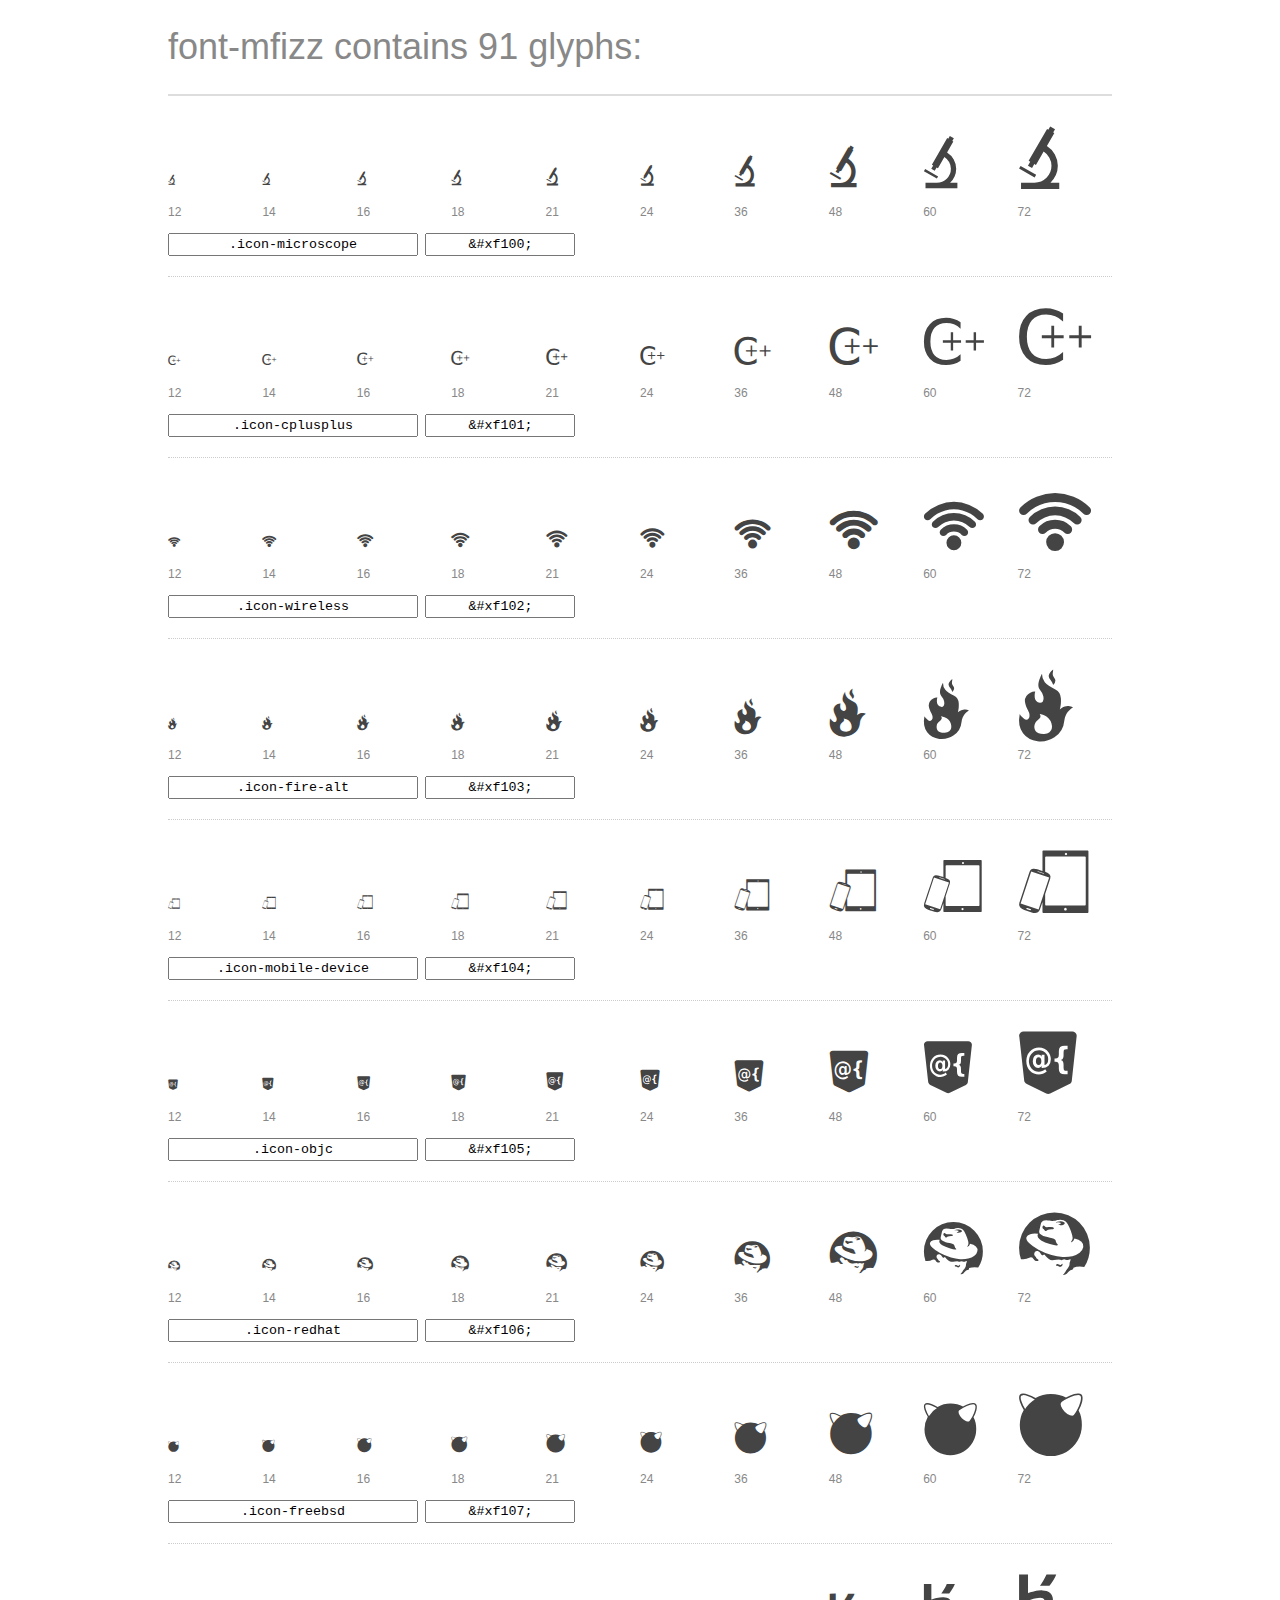
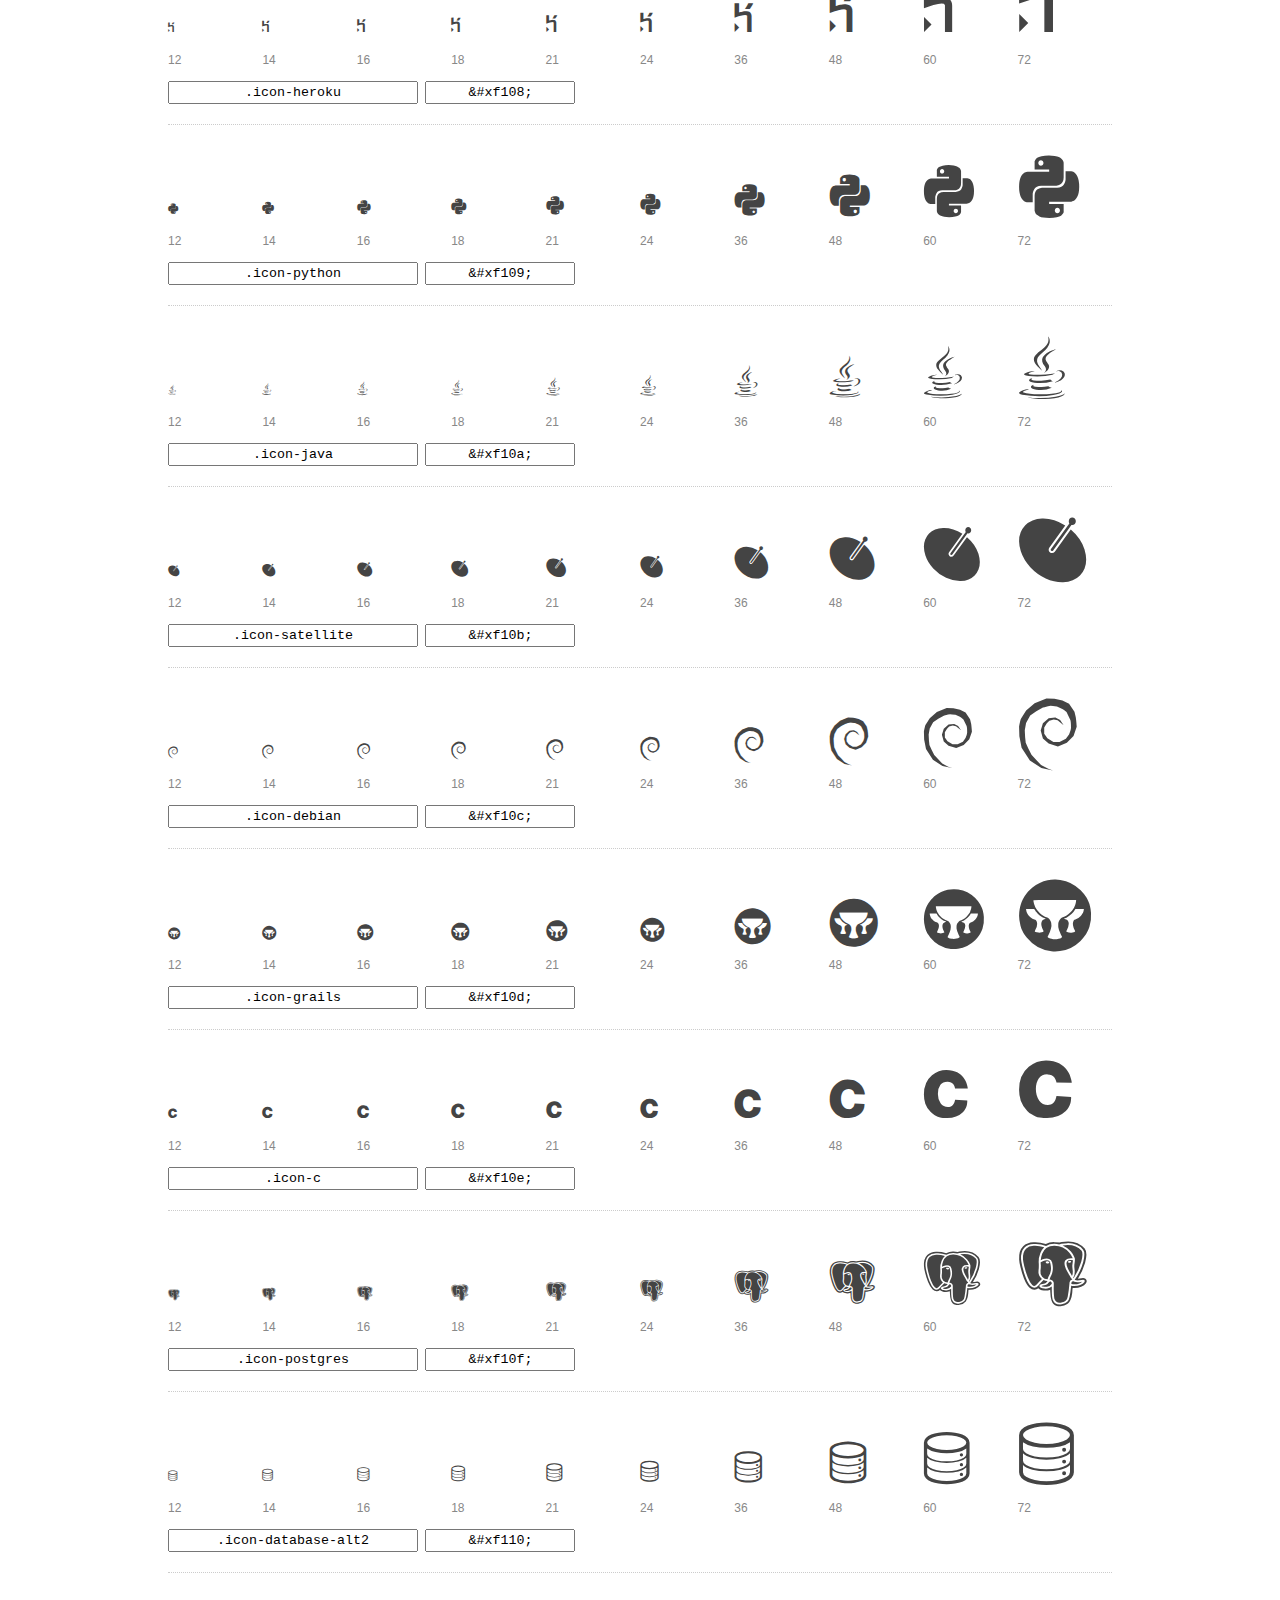
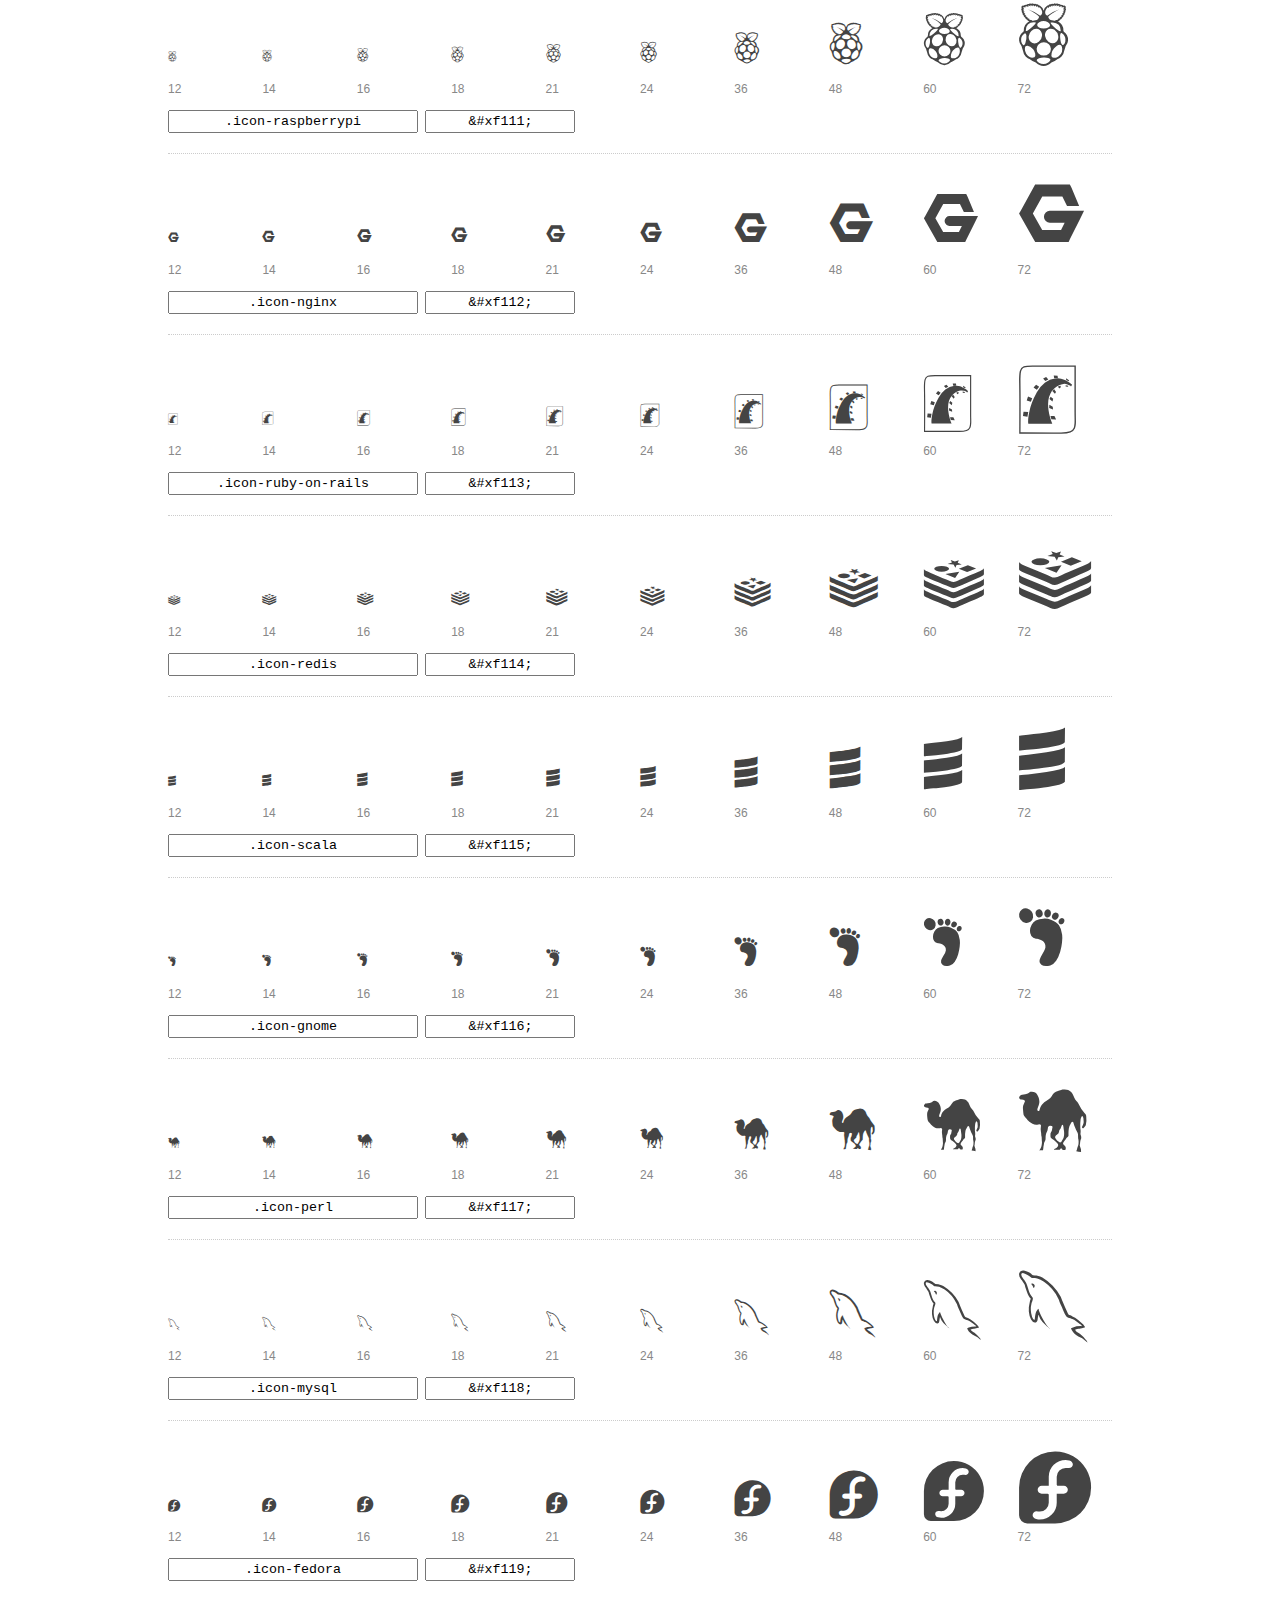
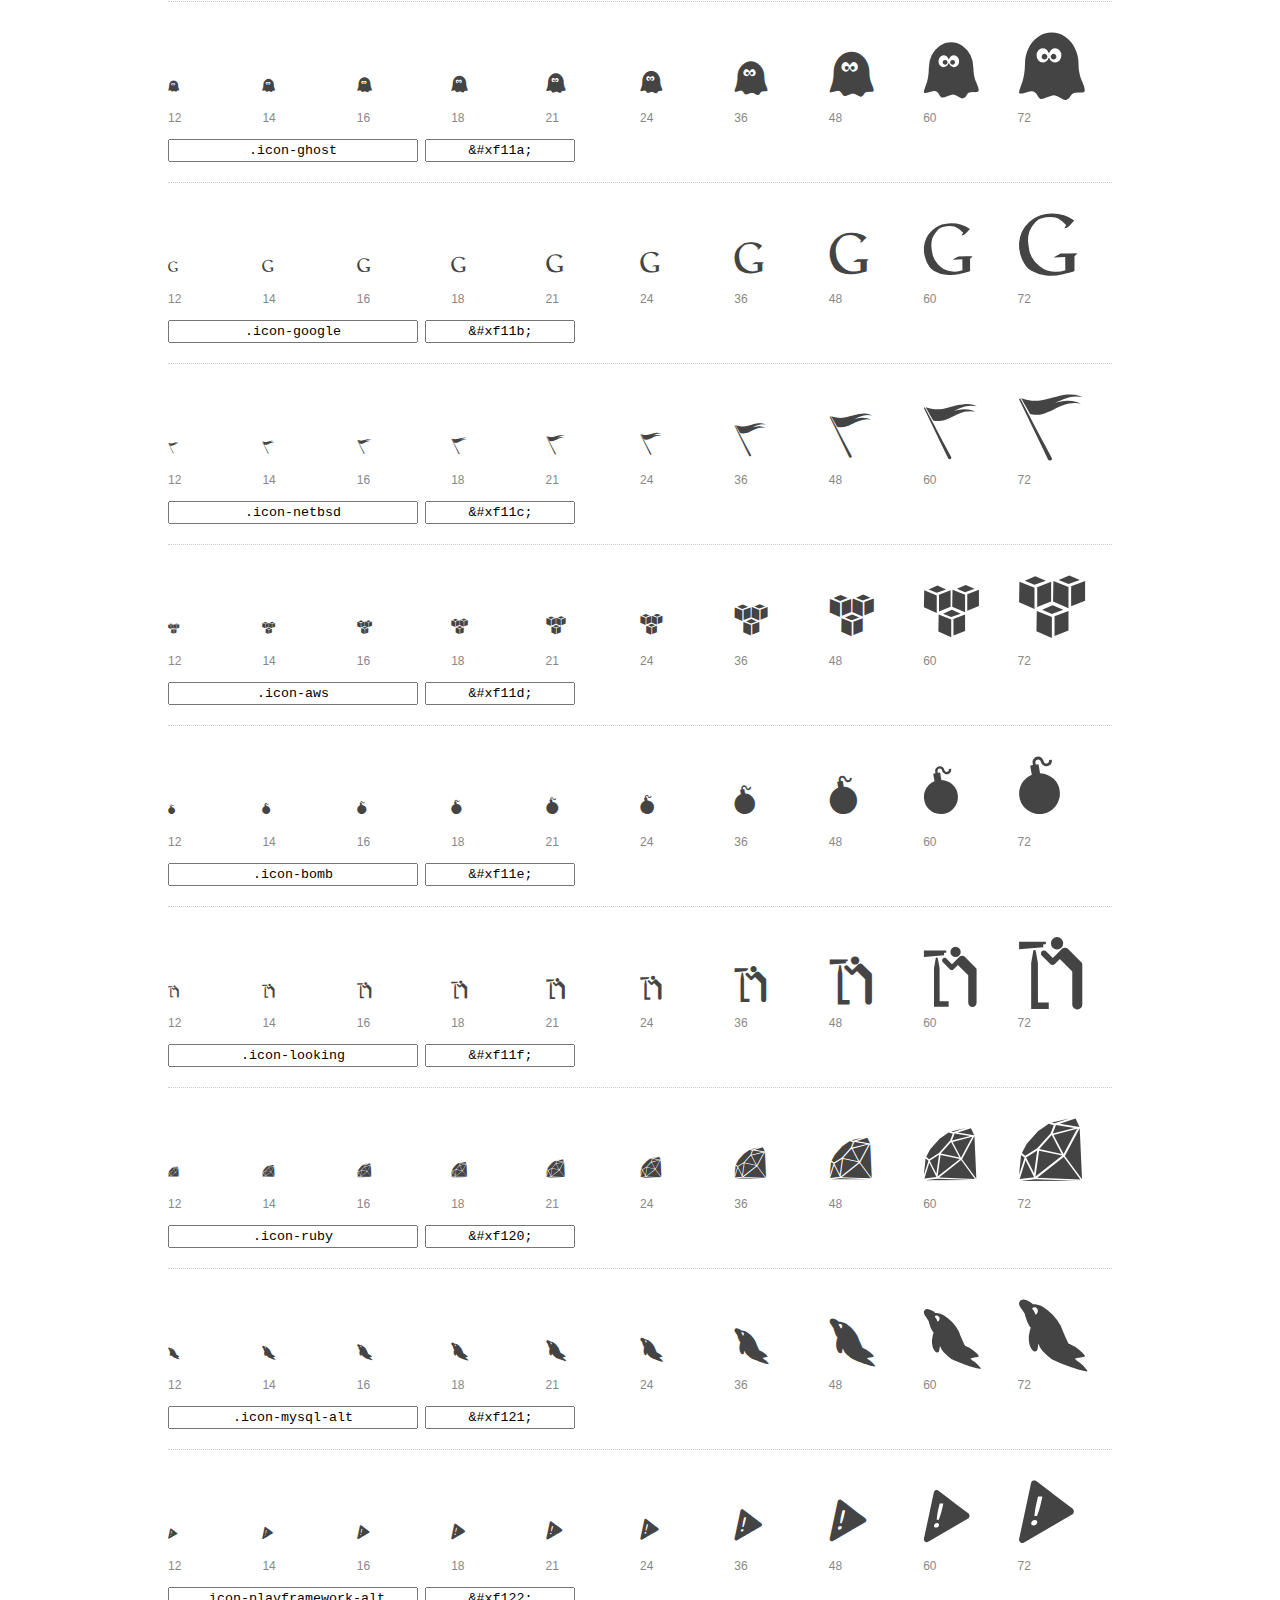
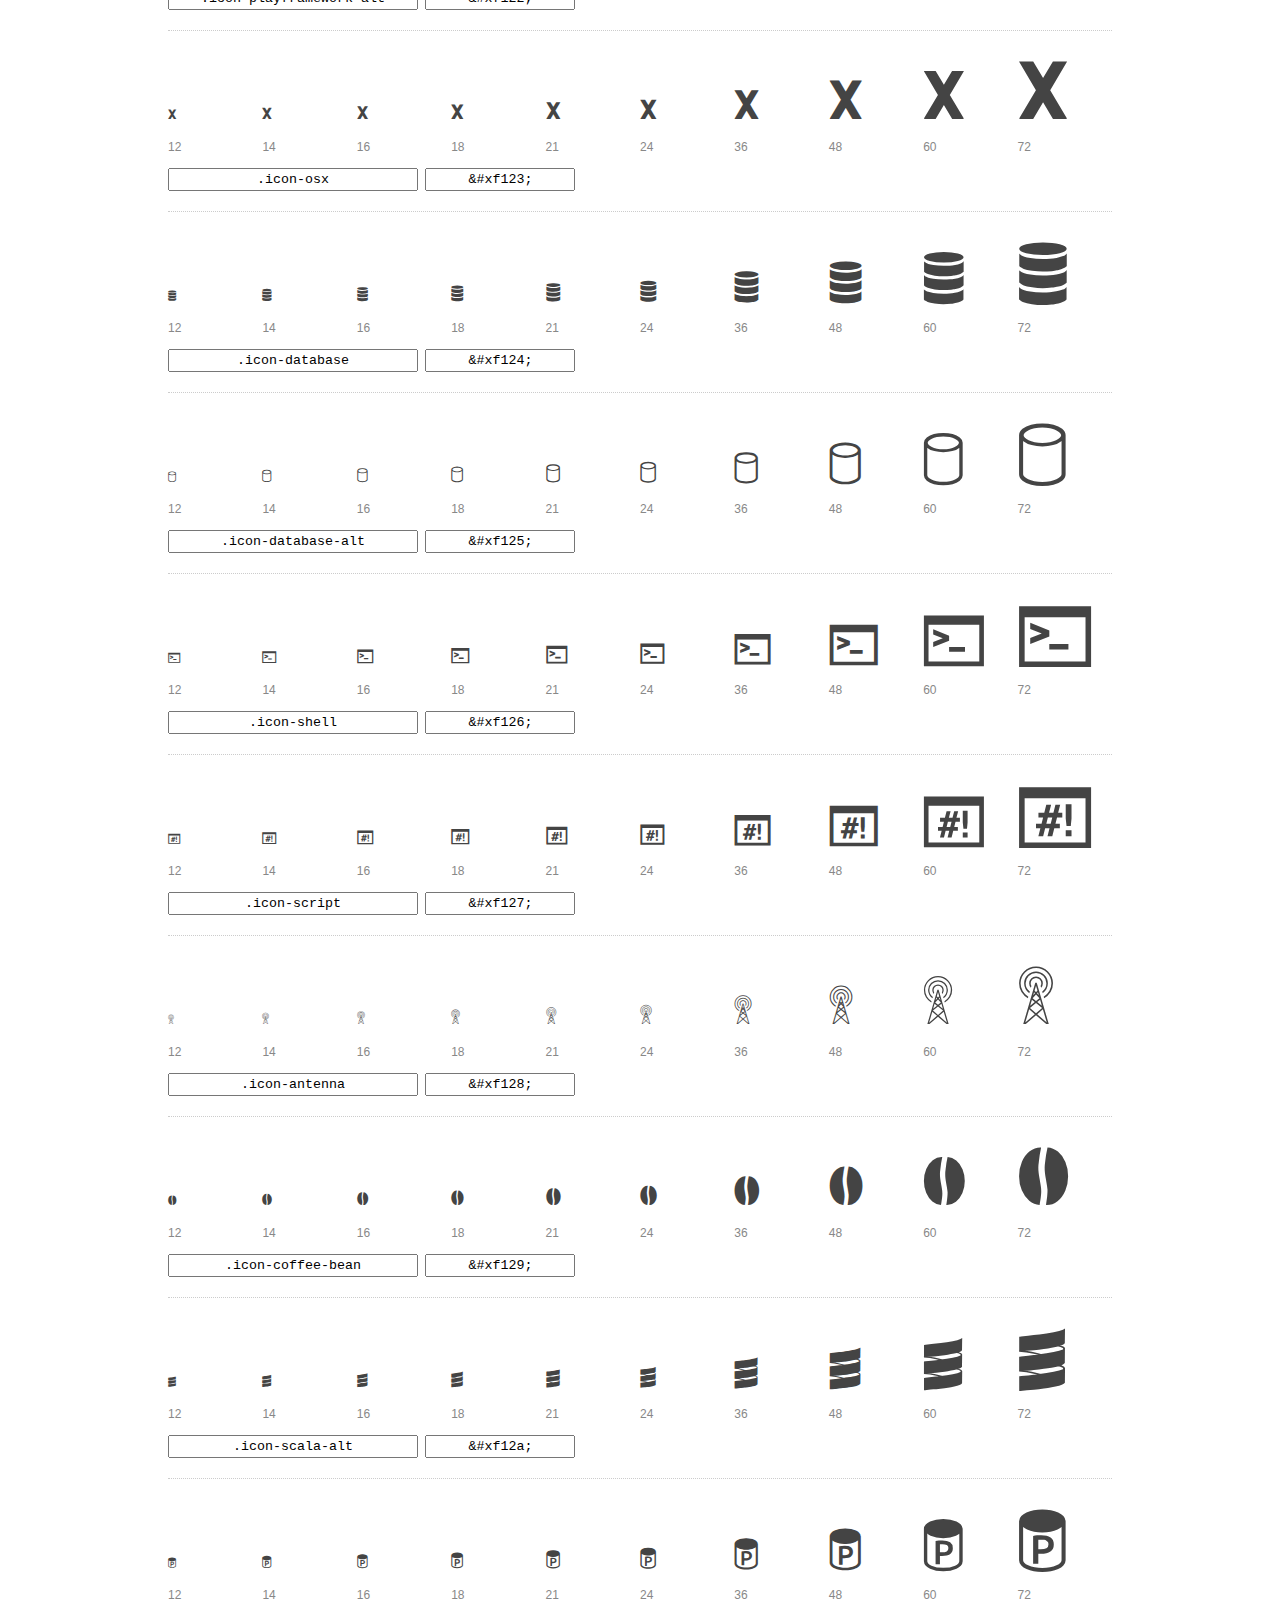
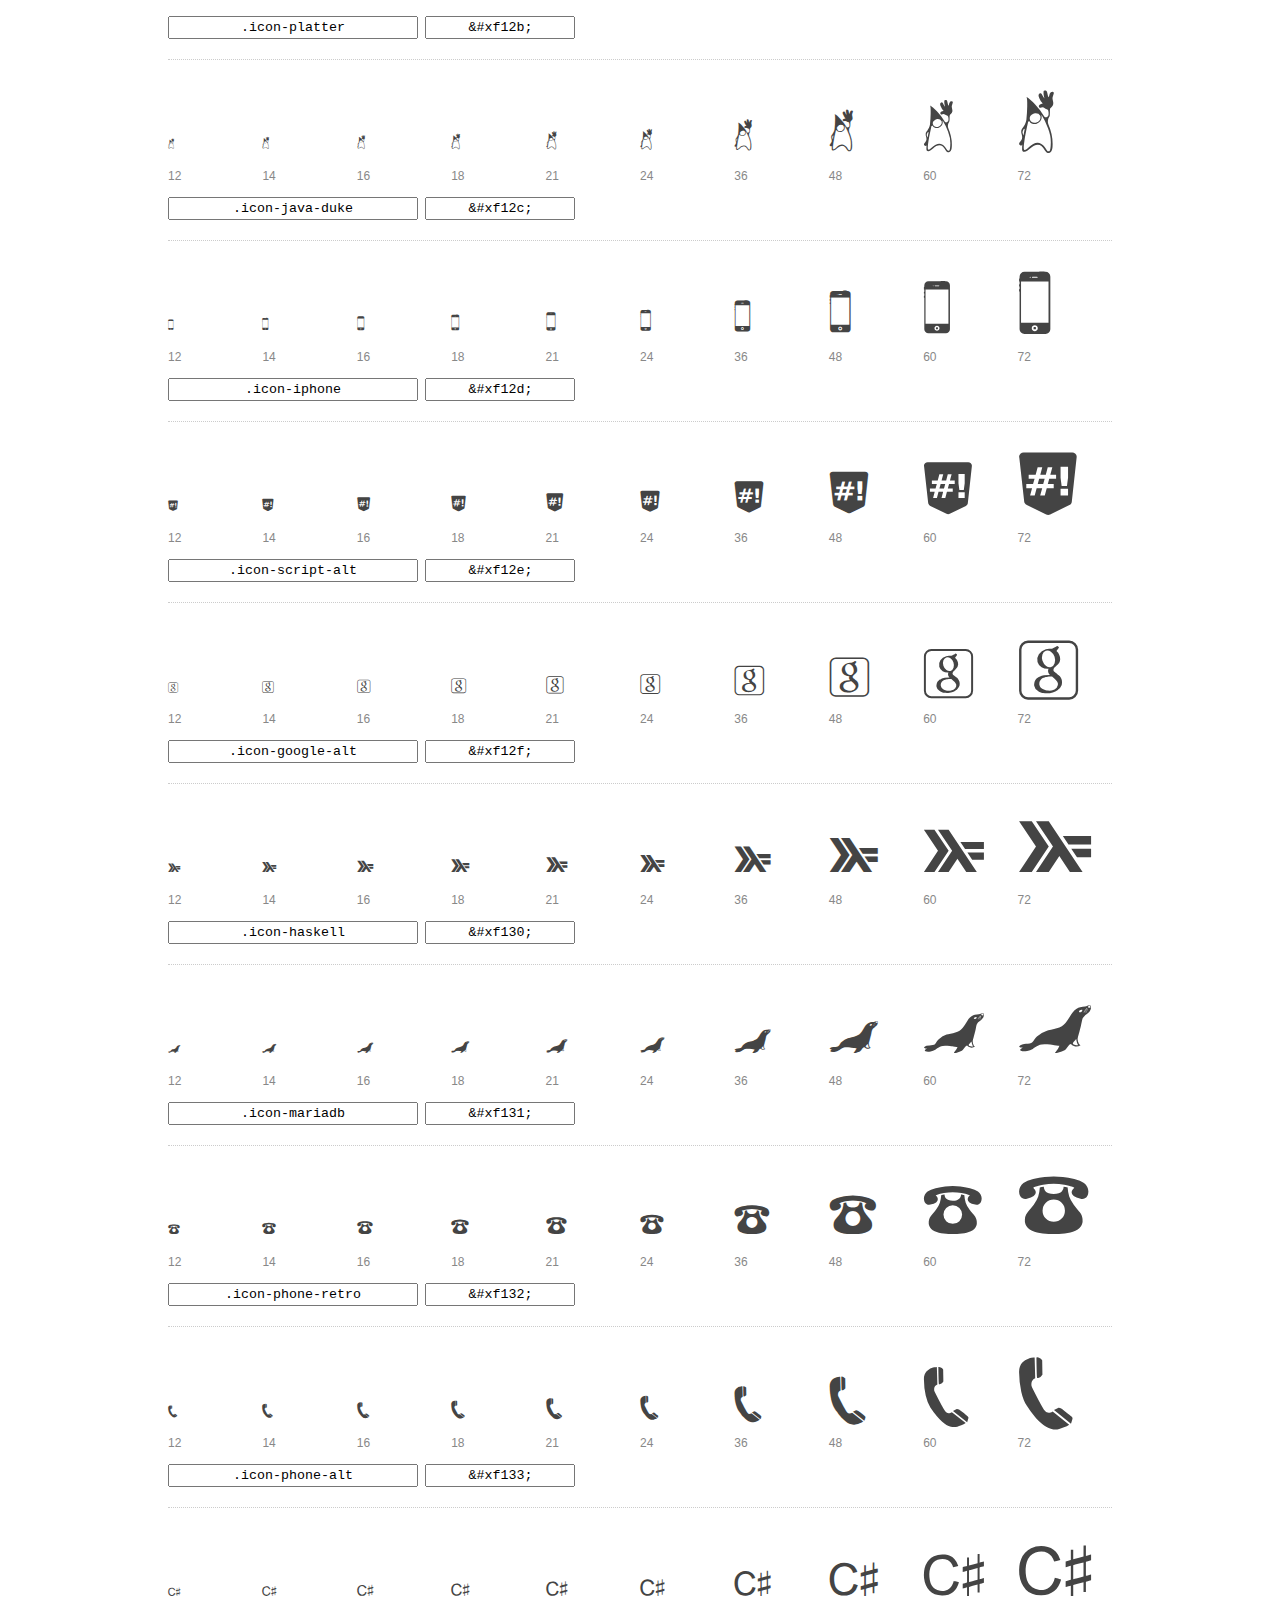
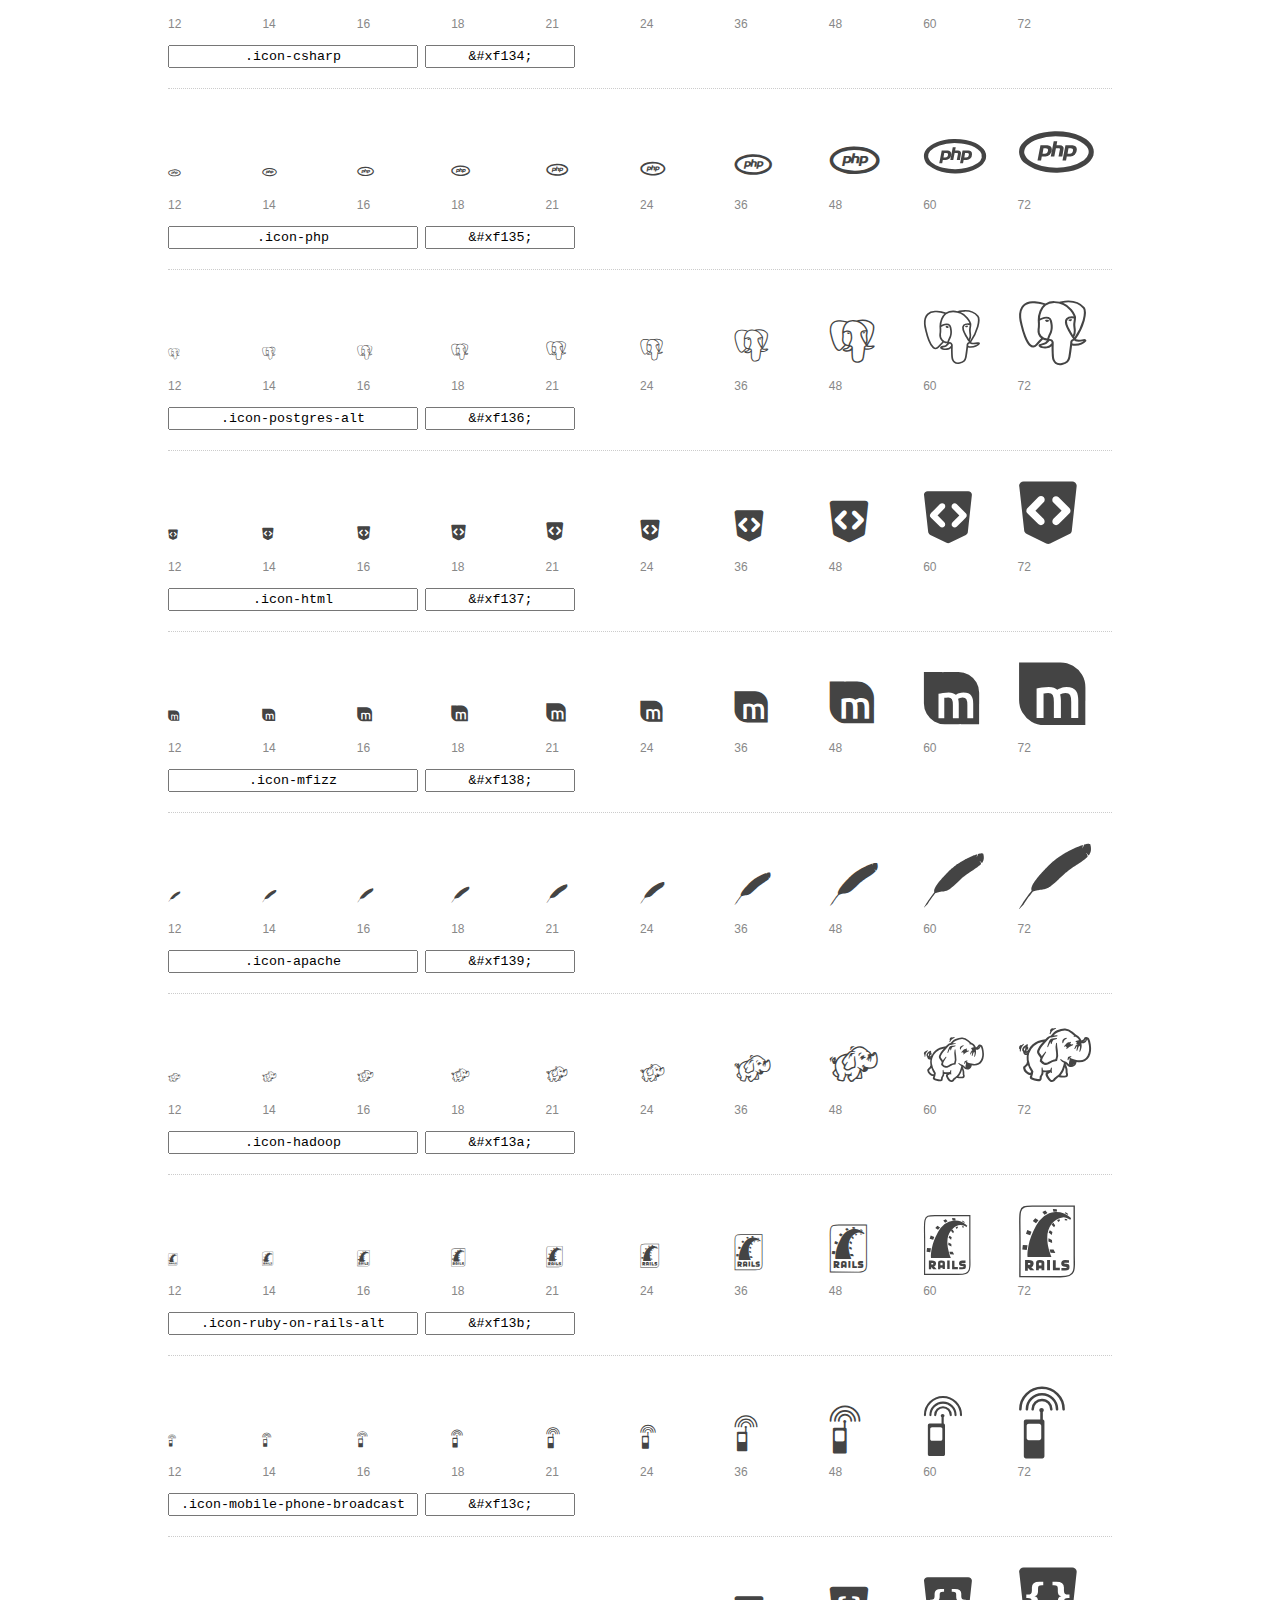
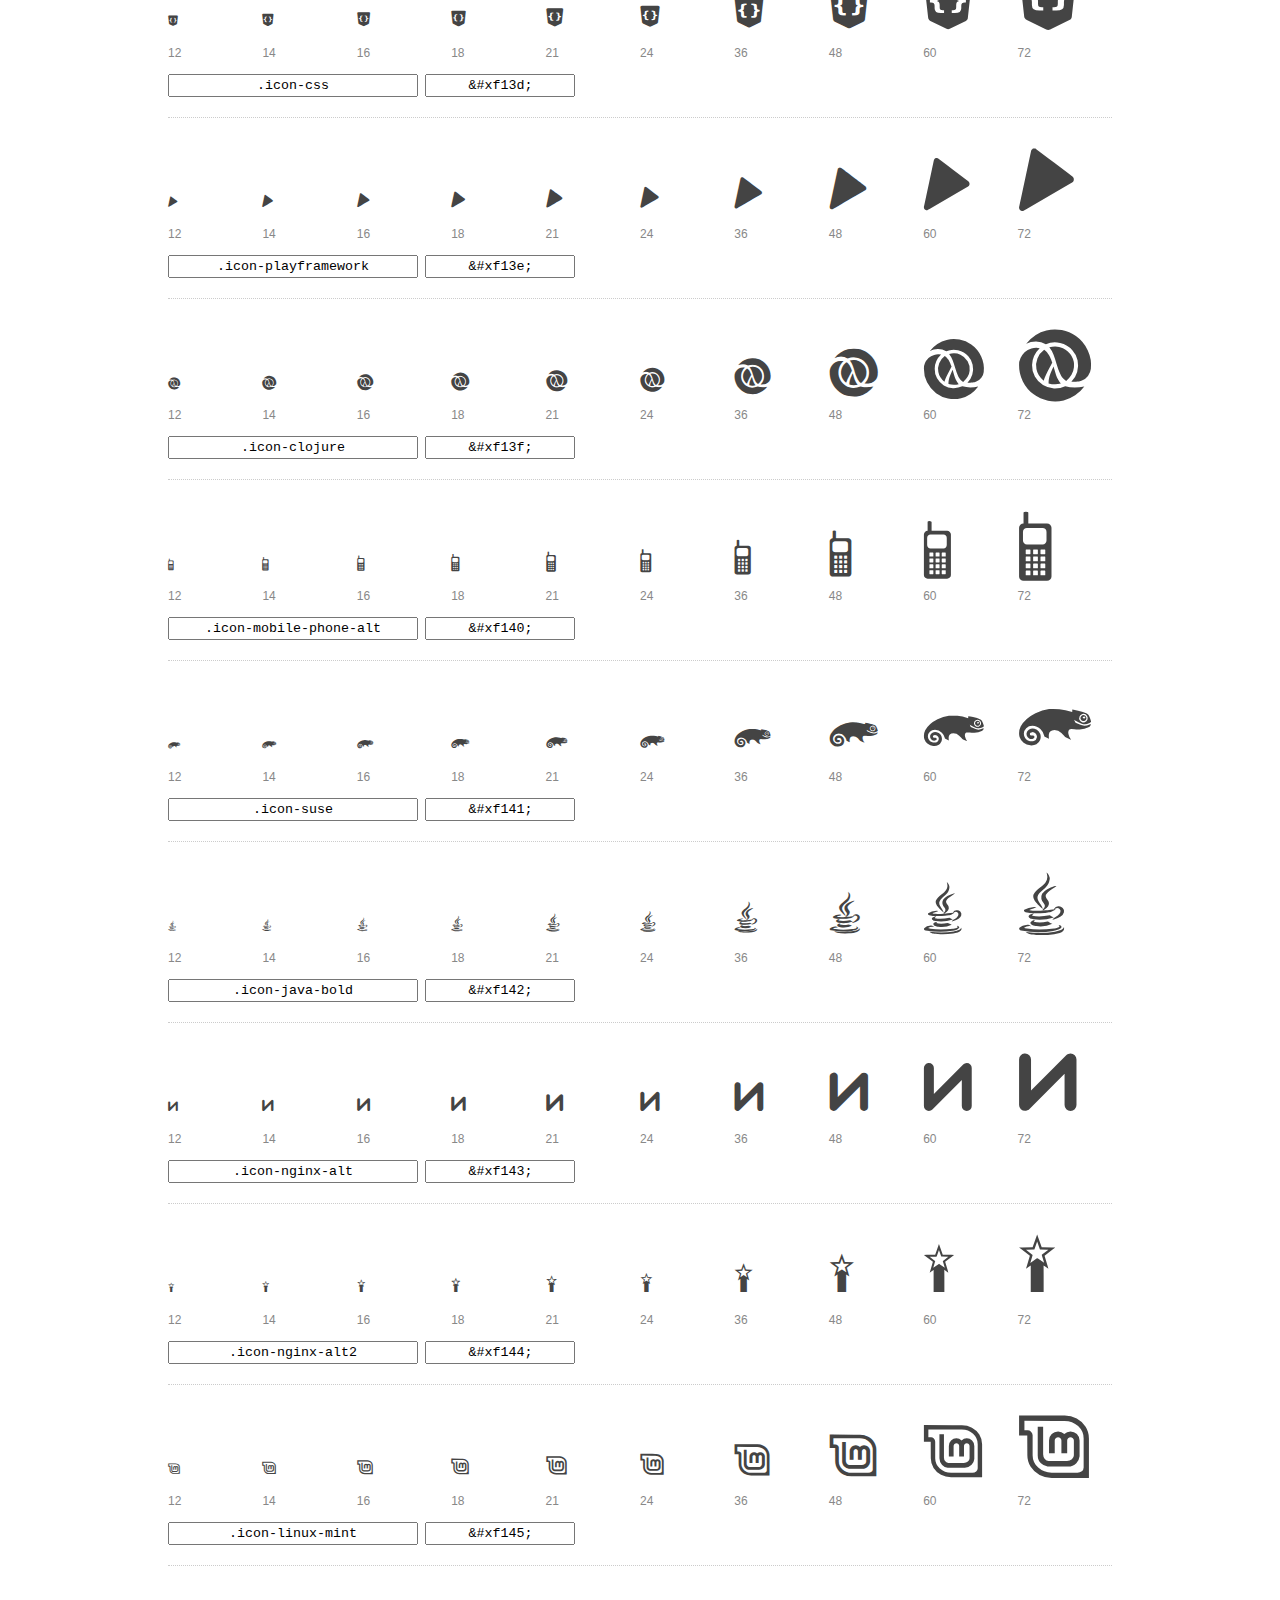
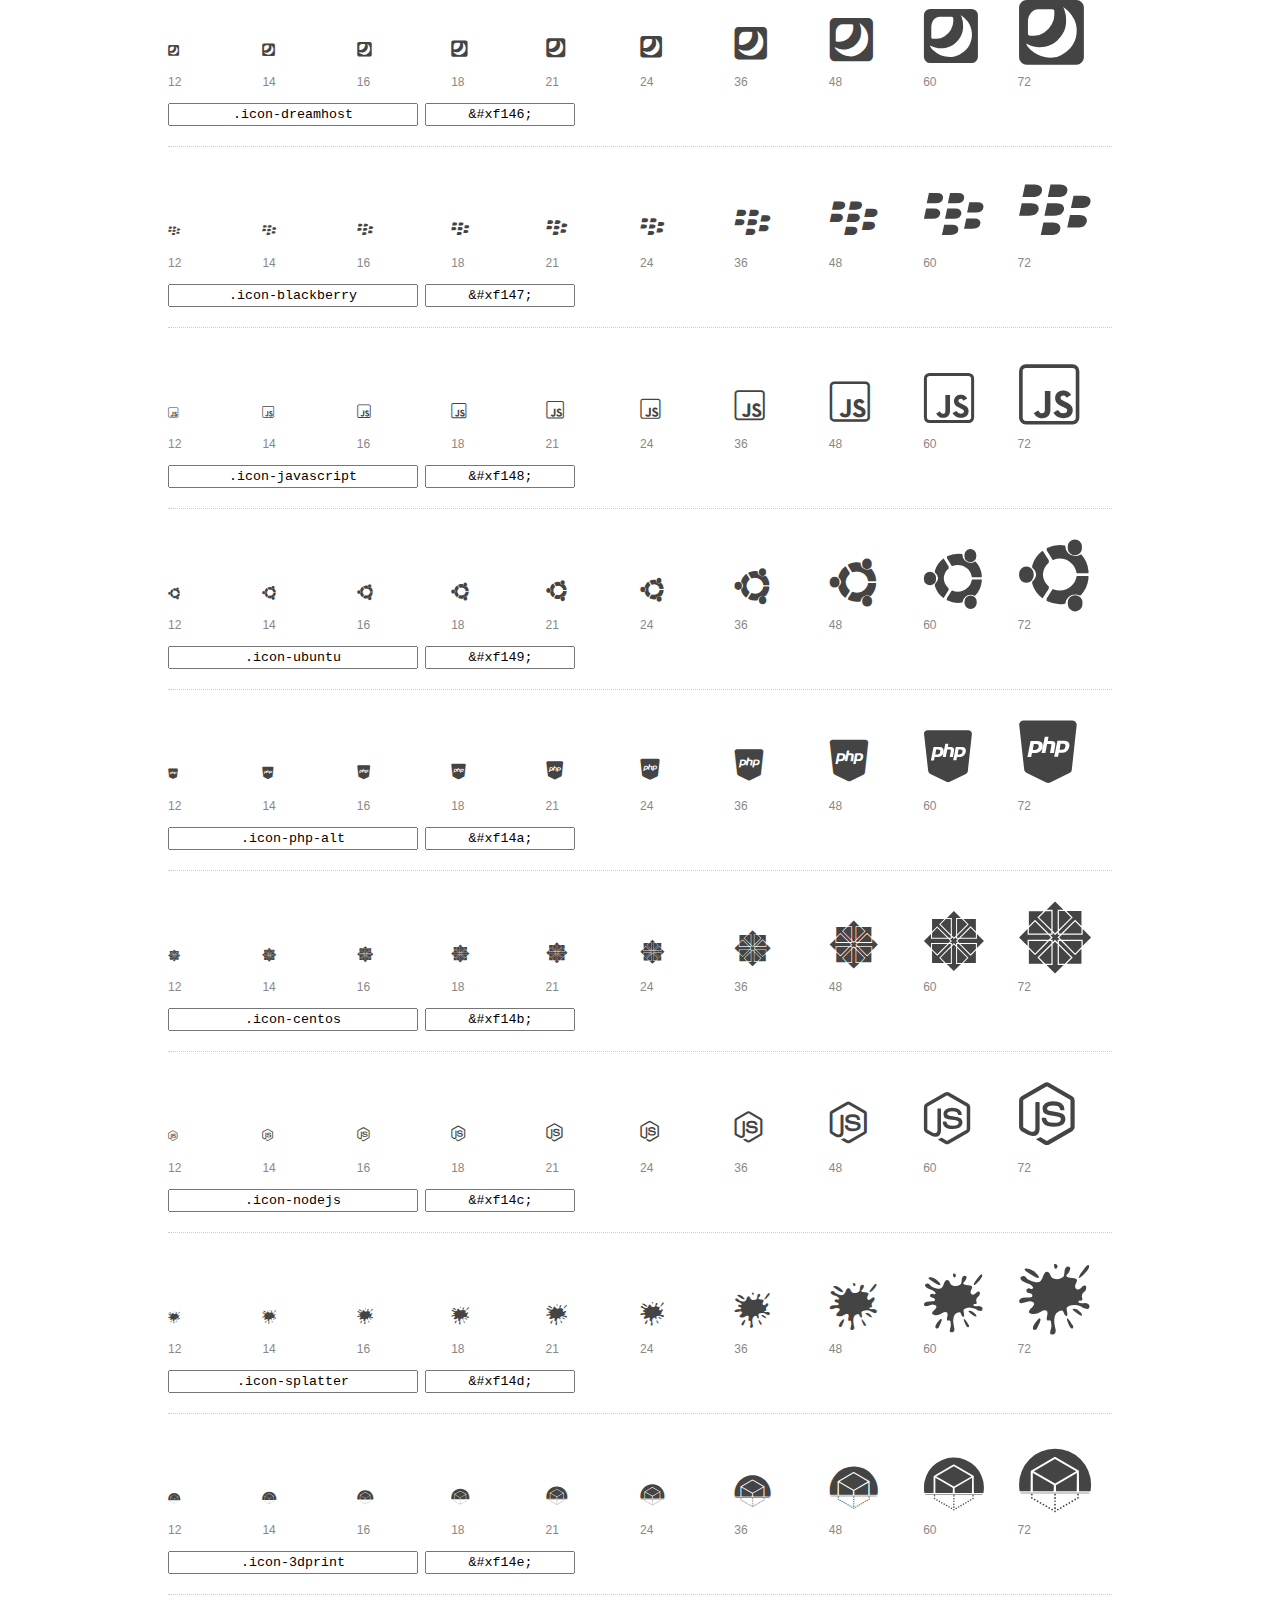
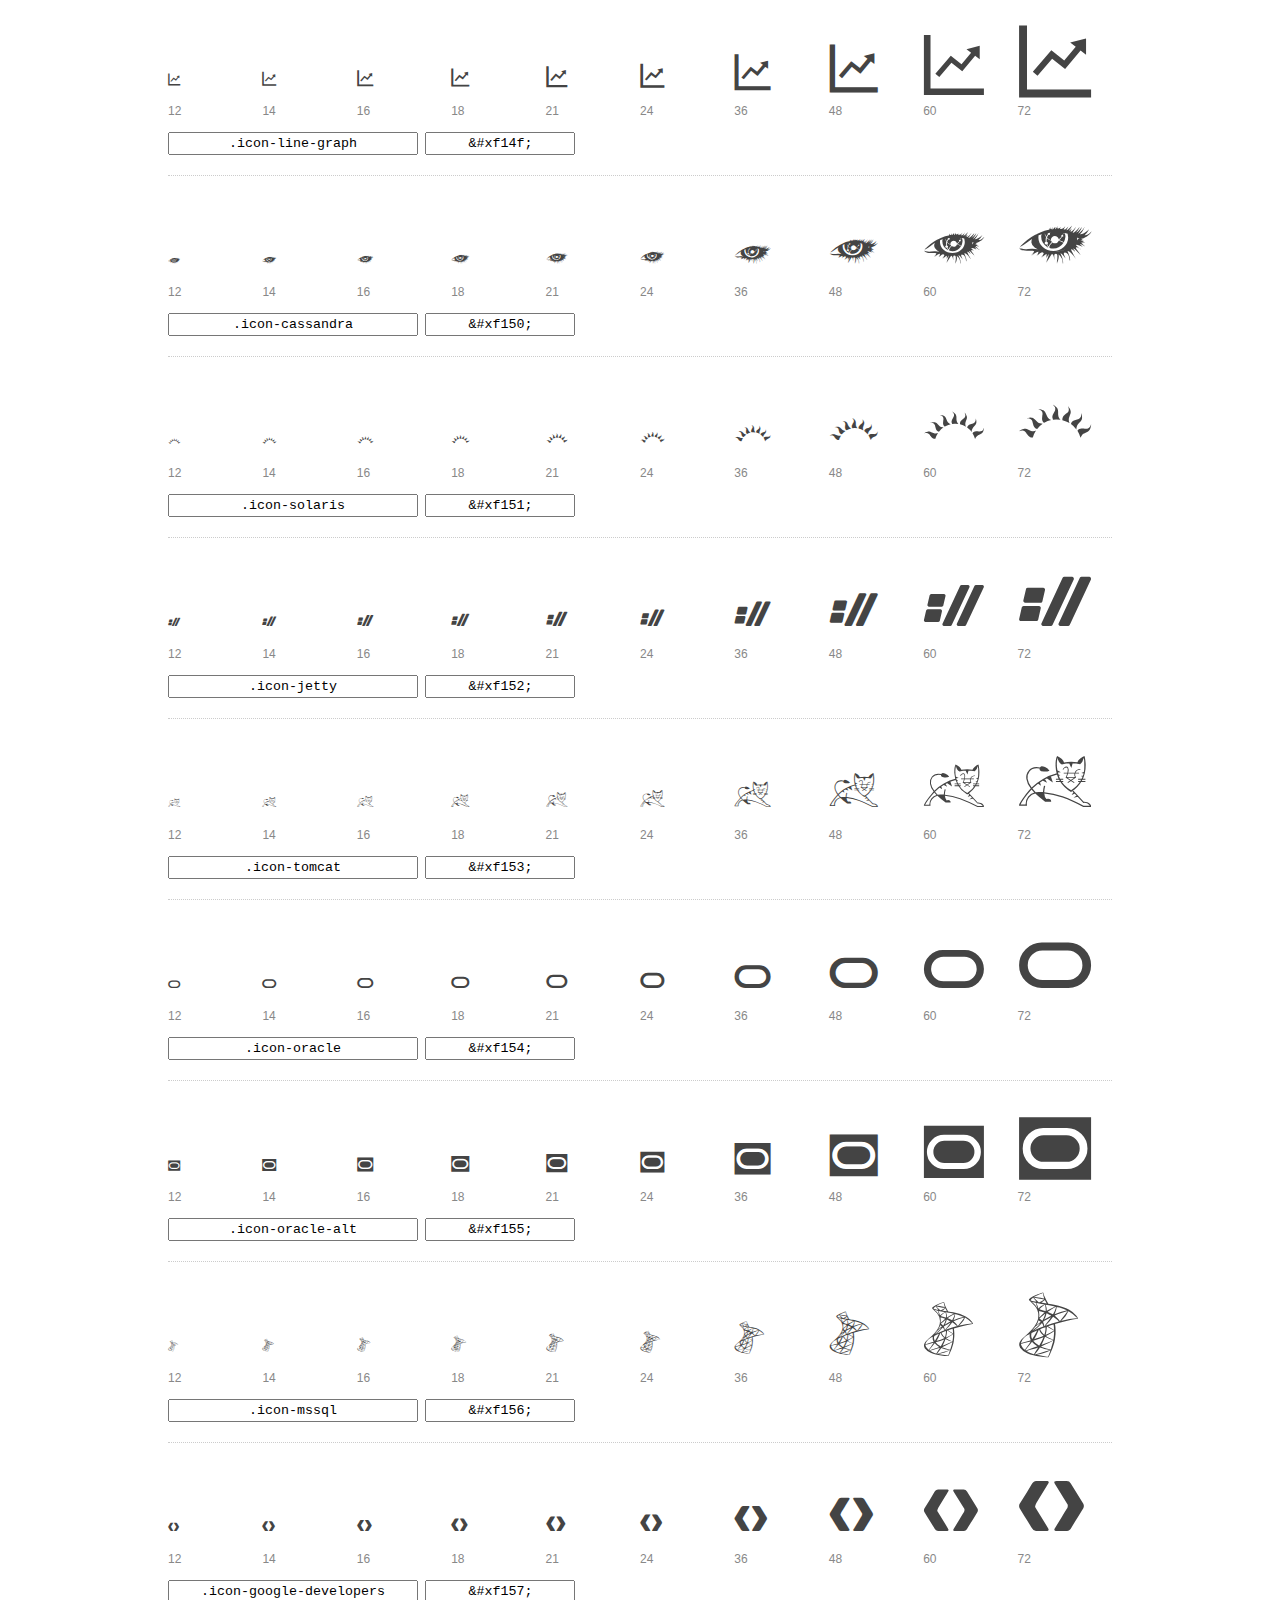
<file: font-mfizz-1.2/preview.html>
<!DOCTYPE html>
<html>
  <head>
    <title>font-mfizz glyphs preview</title>
    <link rel="stylesheet" href="font-mfizz.css" />
    <!--[if lte IE 7]><link rel="stylesheet" href="fontcustom-ie7.css" /><![endif]-->

    <style>
      * {
        -moz-box-sizing: border-box;
        -webkit-box-sizing: border-box;
        box-sizing: border-box;
        margin: 0;
        padding: 0;
      }

      body {
        background: #fff;
        color: #444;
        font: 16px/1.5 "Helvetica Neue", Helvetica, Arial, sans-serif;
      }

      a, 
      a:visited {
        color: #888;
        text-decoration: underline;
      }
      a:hover, 
      a:focus { color: #000; }

      h1 {
        border-bottom: 2px solid #ddd;
        color: #888;
        font-size: 36px;
        font-weight: 300;
        margin-bottom: 20px;
        padding: 20px 0;
      }

      .container {
        margin: 0 auto;
        min-width: 880px;
        padding: 0 40px;
        width: 80%;
      }

      .glyph {
        border-bottom: 1px dotted #ccc;
        padding: 10px 0 20px;
        margin-bottom: 20px;
      }

      .preview-glyphs { vertical-align: bottom; } 

      .preview-scale { 
        color: #888;
        font-size: 12px; 
        margin-top: 5px;
      }

      .step {
        display: inline-block;
        line-height: 1;
        width: 10%;
      }

      
      .size-12 { font-size: 12px; }
      
      .size-14 { font-size: 14px; }
      
      .size-16 { font-size: 16px; }
      
      .size-18 { font-size: 18px; }
      
      .size-21 { font-size: 21px; }
      
      .size-24 { font-size: 24px; }
      
      .size-36 { font-size: 36px; }
      
      .size-48 { font-size: 48px; }
      
      .size-60 { font-size: 60px; }
      
      .size-72 { font-size: 72px; }
      

      .usage { margin-top: 10px; }

      .usage input {
        font-family: monospace;
        margin-right: 3px;
        padding: 2px 5px;
        text-align: center;
      }

      .usage .point { width: 150px; }

      .usage .class { width: 250px; }

      .footer {
        color: #888;
        font-size: 12px;
        padding: 20px 0;
      }
    </style>

    <!--[if lte IE 8]><script src="http://html5shiv.googlecode.com/svn/trunk/html5.js"></script><![endif]-->
  </head>

  <body>
    <div class="container">
      <h1>font-mfizz contains 91 glyphs:</h1> 

      
      <div class="glyph">
        <div class="preview-glyphs">
          <i class="step icon-microscope size-12"></i><i class="step icon-microscope size-14"></i><i class="step icon-microscope size-16"></i><i class="step icon-microscope size-18"></i><i class="step icon-microscope size-21"></i><i class="step icon-microscope size-24"></i><i class="step icon-microscope size-36"></i><i class="step icon-microscope size-48"></i><i class="step icon-microscope size-60"></i><i class="step icon-microscope size-72"></i>
        </div>
        <div class="preview-scale">
          <span class="step">12</span><span class="step">14</span><span class="step">16</span><span class="step">18</span><span class="step">21</span><span class="step">24</span><span class="step">36</span><span class="step">48</span><span class="step">60</span><span class="step">72</span> 
        </div>
        <div class="usage">
          <input class="class" type="text" readonly="readonly" onClick="this.select();" value=".icon-microscope" />
          <input class="point" type="text" readonly="readonly" onClick="this.select();" value="&amp;#xf100;" />
        </div>
      </div>
      
      <div class="glyph">
        <div class="preview-glyphs">
          <i class="step icon-cplusplus size-12"></i><i class="step icon-cplusplus size-14"></i><i class="step icon-cplusplus size-16"></i><i class="step icon-cplusplus size-18"></i><i class="step icon-cplusplus size-21"></i><i class="step icon-cplusplus size-24"></i><i class="step icon-cplusplus size-36"></i><i class="step icon-cplusplus size-48"></i><i class="step icon-cplusplus size-60"></i><i class="step icon-cplusplus size-72"></i>
        </div>
        <div class="preview-scale">
          <span class="step">12</span><span class="step">14</span><span class="step">16</span><span class="step">18</span><span class="step">21</span><span class="step">24</span><span class="step">36</span><span class="step">48</span><span class="step">60</span><span class="step">72</span> 
        </div>
        <div class="usage">
          <input class="class" type="text" readonly="readonly" onClick="this.select();" value=".icon-cplusplus" />
          <input class="point" type="text" readonly="readonly" onClick="this.select();" value="&amp;#xf101;" />
        </div>
      </div>
      
      <div class="glyph">
        <div class="preview-glyphs">
          <i class="step icon-wireless size-12"></i><i class="step icon-wireless size-14"></i><i class="step icon-wireless size-16"></i><i class="step icon-wireless size-18"></i><i class="step icon-wireless size-21"></i><i class="step icon-wireless size-24"></i><i class="step icon-wireless size-36"></i><i class="step icon-wireless size-48"></i><i class="step icon-wireless size-60"></i><i class="step icon-wireless size-72"></i>
        </div>
        <div class="preview-scale">
          <span class="step">12</span><span class="step">14</span><span class="step">16</span><span class="step">18</span><span class="step">21</span><span class="step">24</span><span class="step">36</span><span class="step">48</span><span class="step">60</span><span class="step">72</span> 
        </div>
        <div class="usage">
          <input class="class" type="text" readonly="readonly" onClick="this.select();" value=".icon-wireless" />
          <input class="point" type="text" readonly="readonly" onClick="this.select();" value="&amp;#xf102;" />
        </div>
      </div>
      
      <div class="glyph">
        <div class="preview-glyphs">
          <i class="step icon-fire-alt size-12"></i><i class="step icon-fire-alt size-14"></i><i class="step icon-fire-alt size-16"></i><i class="step icon-fire-alt size-18"></i><i class="step icon-fire-alt size-21"></i><i class="step icon-fire-alt size-24"></i><i class="step icon-fire-alt size-36"></i><i class="step icon-fire-alt size-48"></i><i class="step icon-fire-alt size-60"></i><i class="step icon-fire-alt size-72"></i>
        </div>
        <div class="preview-scale">
          <span class="step">12</span><span class="step">14</span><span class="step">16</span><span class="step">18</span><span class="step">21</span><span class="step">24</span><span class="step">36</span><span class="step">48</span><span class="step">60</span><span class="step">72</span> 
        </div>
        <div class="usage">
          <input class="class" type="text" readonly="readonly" onClick="this.select();" value=".icon-fire-alt" />
          <input class="point" type="text" readonly="readonly" onClick="this.select();" value="&amp;#xf103;" />
        </div>
      </div>
      
      <div class="glyph">
        <div class="preview-glyphs">
          <i class="step icon-mobile-device size-12"></i><i class="step icon-mobile-device size-14"></i><i class="step icon-mobile-device size-16"></i><i class="step icon-mobile-device size-18"></i><i class="step icon-mobile-device size-21"></i><i class="step icon-mobile-device size-24"></i><i class="step icon-mobile-device size-36"></i><i class="step icon-mobile-device size-48"></i><i class="step icon-mobile-device size-60"></i><i class="step icon-mobile-device size-72"></i>
        </div>
        <div class="preview-scale">
          <span class="step">12</span><span class="step">14</span><span class="step">16</span><span class="step">18</span><span class="step">21</span><span class="step">24</span><span class="step">36</span><span class="step">48</span><span class="step">60</span><span class="step">72</span> 
        </div>
        <div class="usage">
          <input class="class" type="text" readonly="readonly" onClick="this.select();" value=".icon-mobile-device" />
          <input class="point" type="text" readonly="readonly" onClick="this.select();" value="&amp;#xf104;" />
        </div>
      </div>
      
      <div class="glyph">
        <div class="preview-glyphs">
          <i class="step icon-objc size-12"></i><i class="step icon-objc size-14"></i><i class="step icon-objc size-16"></i><i class="step icon-objc size-18"></i><i class="step icon-objc size-21"></i><i class="step icon-objc size-24"></i><i class="step icon-objc size-36"></i><i class="step icon-objc size-48"></i><i class="step icon-objc size-60"></i><i class="step icon-objc size-72"></i>
        </div>
        <div class="preview-scale">
          <span class="step">12</span><span class="step">14</span><span class="step">16</span><span class="step">18</span><span class="step">21</span><span class="step">24</span><span class="step">36</span><span class="step">48</span><span class="step">60</span><span class="step">72</span> 
        </div>
        <div class="usage">
          <input class="class" type="text" readonly="readonly" onClick="this.select();" value=".icon-objc" />
          <input class="point" type="text" readonly="readonly" onClick="this.select();" value="&amp;#xf105;" />
        </div>
      </div>
      
      <div class="glyph">
        <div class="preview-glyphs">
          <i class="step icon-redhat size-12"></i><i class="step icon-redhat size-14"></i><i class="step icon-redhat size-16"></i><i class="step icon-redhat size-18"></i><i class="step icon-redhat size-21"></i><i class="step icon-redhat size-24"></i><i class="step icon-redhat size-36"></i><i class="step icon-redhat size-48"></i><i class="step icon-redhat size-60"></i><i class="step icon-redhat size-72"></i>
        </div>
        <div class="preview-scale">
          <span class="step">12</span><span class="step">14</span><span class="step">16</span><span class="step">18</span><span class="step">21</span><span class="step">24</span><span class="step">36</span><span class="step">48</span><span class="step">60</span><span class="step">72</span> 
        </div>
        <div class="usage">
          <input class="class" type="text" readonly="readonly" onClick="this.select();" value=".icon-redhat" />
          <input class="point" type="text" readonly="readonly" onClick="this.select();" value="&amp;#xf106;" />
        </div>
      </div>
      
      <div class="glyph">
        <div class="preview-glyphs">
          <i class="step icon-freebsd size-12"></i><i class="step icon-freebsd size-14"></i><i class="step icon-freebsd size-16"></i><i class="step icon-freebsd size-18"></i><i class="step icon-freebsd size-21"></i><i class="step icon-freebsd size-24"></i><i class="step icon-freebsd size-36"></i><i class="step icon-freebsd size-48"></i><i class="step icon-freebsd size-60"></i><i class="step icon-freebsd size-72"></i>
        </div>
        <div class="preview-scale">
          <span class="step">12</span><span class="step">14</span><span class="step">16</span><span class="step">18</span><span class="step">21</span><span class="step">24</span><span class="step">36</span><span class="step">48</span><span class="step">60</span><span class="step">72</span> 
        </div>
        <div class="usage">
          <input class="class" type="text" readonly="readonly" onClick="this.select();" value=".icon-freebsd" />
          <input class="point" type="text" readonly="readonly" onClick="this.select();" value="&amp;#xf107;" />
        </div>
      </div>
      
      <div class="glyph">
        <div class="preview-glyphs">
          <i class="step icon-heroku size-12"></i><i class="step icon-heroku size-14"></i><i class="step icon-heroku size-16"></i><i class="step icon-heroku size-18"></i><i class="step icon-heroku size-21"></i><i class="step icon-heroku size-24"></i><i class="step icon-heroku size-36"></i><i class="step icon-heroku size-48"></i><i class="step icon-heroku size-60"></i><i class="step icon-heroku size-72"></i>
        </div>
        <div class="preview-scale">
          <span class="step">12</span><span class="step">14</span><span class="step">16</span><span class="step">18</span><span class="step">21</span><span class="step">24</span><span class="step">36</span><span class="step">48</span><span class="step">60</span><span class="step">72</span> 
        </div>
        <div class="usage">
          <input class="class" type="text" readonly="readonly" onClick="this.select();" value=".icon-heroku" />
          <input class="point" type="text" readonly="readonly" onClick="this.select();" value="&amp;#xf108;" />
        </div>
      </div>
      
      <div class="glyph">
        <div class="preview-glyphs">
          <i class="step icon-python size-12"></i><i class="step icon-python size-14"></i><i class="step icon-python size-16"></i><i class="step icon-python size-18"></i><i class="step icon-python size-21"></i><i class="step icon-python size-24"></i><i class="step icon-python size-36"></i><i class="step icon-python size-48"></i><i class="step icon-python size-60"></i><i class="step icon-python size-72"></i>
        </div>
        <div class="preview-scale">
          <span class="step">12</span><span class="step">14</span><span class="step">16</span><span class="step">18</span><span class="step">21</span><span class="step">24</span><span class="step">36</span><span class="step">48</span><span class="step">60</span><span class="step">72</span> 
        </div>
        <div class="usage">
          <input class="class" type="text" readonly="readonly" onClick="this.select();" value=".icon-python" />
          <input class="point" type="text" readonly="readonly" onClick="this.select();" value="&amp;#xf109;" />
        </div>
      </div>
      
      <div class="glyph">
        <div class="preview-glyphs">
          <i class="step icon-java size-12"></i><i class="step icon-java size-14"></i><i class="step icon-java size-16"></i><i class="step icon-java size-18"></i><i class="step icon-java size-21"></i><i class="step icon-java size-24"></i><i class="step icon-java size-36"></i><i class="step icon-java size-48"></i><i class="step icon-java size-60"></i><i class="step icon-java size-72"></i>
        </div>
        <div class="preview-scale">
          <span class="step">12</span><span class="step">14</span><span class="step">16</span><span class="step">18</span><span class="step">21</span><span class="step">24</span><span class="step">36</span><span class="step">48</span><span class="step">60</span><span class="step">72</span> 
        </div>
        <div class="usage">
          <input class="class" type="text" readonly="readonly" onClick="this.select();" value=".icon-java" />
          <input class="point" type="text" readonly="readonly" onClick="this.select();" value="&amp;#xf10a;" />
        </div>
      </div>
      
      <div class="glyph">
        <div class="preview-glyphs">
          <i class="step icon-satellite size-12"></i><i class="step icon-satellite size-14"></i><i class="step icon-satellite size-16"></i><i class="step icon-satellite size-18"></i><i class="step icon-satellite size-21"></i><i class="step icon-satellite size-24"></i><i class="step icon-satellite size-36"></i><i class="step icon-satellite size-48"></i><i class="step icon-satellite size-60"></i><i class="step icon-satellite size-72"></i>
        </div>
        <div class="preview-scale">
          <span class="step">12</span><span class="step">14</span><span class="step">16</span><span class="step">18</span><span class="step">21</span><span class="step">24</span><span class="step">36</span><span class="step">48</span><span class="step">60</span><span class="step">72</span> 
        </div>
        <div class="usage">
          <input class="class" type="text" readonly="readonly" onClick="this.select();" value=".icon-satellite" />
          <input class="point" type="text" readonly="readonly" onClick="this.select();" value="&amp;#xf10b;" />
        </div>
      </div>
      
      <div class="glyph">
        <div class="preview-glyphs">
          <i class="step icon-debian size-12"></i><i class="step icon-debian size-14"></i><i class="step icon-debian size-16"></i><i class="step icon-debian size-18"></i><i class="step icon-debian size-21"></i><i class="step icon-debian size-24"></i><i class="step icon-debian size-36"></i><i class="step icon-debian size-48"></i><i class="step icon-debian size-60"></i><i class="step icon-debian size-72"></i>
        </div>
        <div class="preview-scale">
          <span class="step">12</span><span class="step">14</span><span class="step">16</span><span class="step">18</span><span class="step">21</span><span class="step">24</span><span class="step">36</span><span class="step">48</span><span class="step">60</span><span class="step">72</span> 
        </div>
        <div class="usage">
          <input class="class" type="text" readonly="readonly" onClick="this.select();" value=".icon-debian" />
          <input class="point" type="text" readonly="readonly" onClick="this.select();" value="&amp;#xf10c;" />
        </div>
      </div>
      
      <div class="glyph">
        <div class="preview-glyphs">
          <i class="step icon-grails size-12"></i><i class="step icon-grails size-14"></i><i class="step icon-grails size-16"></i><i class="step icon-grails size-18"></i><i class="step icon-grails size-21"></i><i class="step icon-grails size-24"></i><i class="step icon-grails size-36"></i><i class="step icon-grails size-48"></i><i class="step icon-grails size-60"></i><i class="step icon-grails size-72"></i>
        </div>
        <div class="preview-scale">
          <span class="step">12</span><span class="step">14</span><span class="step">16</span><span class="step">18</span><span class="step">21</span><span class="step">24</span><span class="step">36</span><span class="step">48</span><span class="step">60</span><span class="step">72</span> 
        </div>
        <div class="usage">
          <input class="class" type="text" readonly="readonly" onClick="this.select();" value=".icon-grails" />
          <input class="point" type="text" readonly="readonly" onClick="this.select();" value="&amp;#xf10d;" />
        </div>
      </div>
      
      <div class="glyph">
        <div class="preview-glyphs">
          <i class="step icon-c size-12"></i><i class="step icon-c size-14"></i><i class="step icon-c size-16"></i><i class="step icon-c size-18"></i><i class="step icon-c size-21"></i><i class="step icon-c size-24"></i><i class="step icon-c size-36"></i><i class="step icon-c size-48"></i><i class="step icon-c size-60"></i><i class="step icon-c size-72"></i>
        </div>
        <div class="preview-scale">
          <span class="step">12</span><span class="step">14</span><span class="step">16</span><span class="step">18</span><span class="step">21</span><span class="step">24</span><span class="step">36</span><span class="step">48</span><span class="step">60</span><span class="step">72</span> 
        </div>
        <div class="usage">
          <input class="class" type="text" readonly="readonly" onClick="this.select();" value=".icon-c" />
          <input class="point" type="text" readonly="readonly" onClick="this.select();" value="&amp;#xf10e;" />
        </div>
      </div>
      
      <div class="glyph">
        <div class="preview-glyphs">
          <i class="step icon-postgres size-12"></i><i class="step icon-postgres size-14"></i><i class="step icon-postgres size-16"></i><i class="step icon-postgres size-18"></i><i class="step icon-postgres size-21"></i><i class="step icon-postgres size-24"></i><i class="step icon-postgres size-36"></i><i class="step icon-postgres size-48"></i><i class="step icon-postgres size-60"></i><i class="step icon-postgres size-72"></i>
        </div>
        <div class="preview-scale">
          <span class="step">12</span><span class="step">14</span><span class="step">16</span><span class="step">18</span><span class="step">21</span><span class="step">24</span><span class="step">36</span><span class="step">48</span><span class="step">60</span><span class="step">72</span> 
        </div>
        <div class="usage">
          <input class="class" type="text" readonly="readonly" onClick="this.select();" value=".icon-postgres" />
          <input class="point" type="text" readonly="readonly" onClick="this.select();" value="&amp;#xf10f;" />
        </div>
      </div>
      
      <div class="glyph">
        <div class="preview-glyphs">
          <i class="step icon-database-alt2 size-12"></i><i class="step icon-database-alt2 size-14"></i><i class="step icon-database-alt2 size-16"></i><i class="step icon-database-alt2 size-18"></i><i class="step icon-database-alt2 size-21"></i><i class="step icon-database-alt2 size-24"></i><i class="step icon-database-alt2 size-36"></i><i class="step icon-database-alt2 size-48"></i><i class="step icon-database-alt2 size-60"></i><i class="step icon-database-alt2 size-72"></i>
        </div>
        <div class="preview-scale">
          <span class="step">12</span><span class="step">14</span><span class="step">16</span><span class="step">18</span><span class="step">21</span><span class="step">24</span><span class="step">36</span><span class="step">48</span><span class="step">60</span><span class="step">72</span> 
        </div>
        <div class="usage">
          <input class="class" type="text" readonly="readonly" onClick="this.select();" value=".icon-database-alt2" />
          <input class="point" type="text" readonly="readonly" onClick="this.select();" value="&amp;#xf110;" />
        </div>
      </div>
      
      <div class="glyph">
        <div class="preview-glyphs">
          <i class="step icon-raspberrypi size-12"></i><i class="step icon-raspberrypi size-14"></i><i class="step icon-raspberrypi size-16"></i><i class="step icon-raspberrypi size-18"></i><i class="step icon-raspberrypi size-21"></i><i class="step icon-raspberrypi size-24"></i><i class="step icon-raspberrypi size-36"></i><i class="step icon-raspberrypi size-48"></i><i class="step icon-raspberrypi size-60"></i><i class="step icon-raspberrypi size-72"></i>
        </div>
        <div class="preview-scale">
          <span class="step">12</span><span class="step">14</span><span class="step">16</span><span class="step">18</span><span class="step">21</span><span class="step">24</span><span class="step">36</span><span class="step">48</span><span class="step">60</span><span class="step">72</span> 
        </div>
        <div class="usage">
          <input class="class" type="text" readonly="readonly" onClick="this.select();" value=".icon-raspberrypi" />
          <input class="point" type="text" readonly="readonly" onClick="this.select();" value="&amp;#xf111;" />
        </div>
      </div>
      
      <div class="glyph">
        <div class="preview-glyphs">
          <i class="step icon-nginx size-12"></i><i class="step icon-nginx size-14"></i><i class="step icon-nginx size-16"></i><i class="step icon-nginx size-18"></i><i class="step icon-nginx size-21"></i><i class="step icon-nginx size-24"></i><i class="step icon-nginx size-36"></i><i class="step icon-nginx size-48"></i><i class="step icon-nginx size-60"></i><i class="step icon-nginx size-72"></i>
        </div>
        <div class="preview-scale">
          <span class="step">12</span><span class="step">14</span><span class="step">16</span><span class="step">18</span><span class="step">21</span><span class="step">24</span><span class="step">36</span><span class="step">48</span><span class="step">60</span><span class="step">72</span> 
        </div>
        <div class="usage">
          <input class="class" type="text" readonly="readonly" onClick="this.select();" value=".icon-nginx" />
          <input class="point" type="text" readonly="readonly" onClick="this.select();" value="&amp;#xf112;" />
        </div>
      </div>
      
      <div class="glyph">
        <div class="preview-glyphs">
          <i class="step icon-ruby-on-rails size-12"></i><i class="step icon-ruby-on-rails size-14"></i><i class="step icon-ruby-on-rails size-16"></i><i class="step icon-ruby-on-rails size-18"></i><i class="step icon-ruby-on-rails size-21"></i><i class="step icon-ruby-on-rails size-24"></i><i class="step icon-ruby-on-rails size-36"></i><i class="step icon-ruby-on-rails size-48"></i><i class="step icon-ruby-on-rails size-60"></i><i class="step icon-ruby-on-rails size-72"></i>
        </div>
        <div class="preview-scale">
          <span class="step">12</span><span class="step">14</span><span class="step">16</span><span class="step">18</span><span class="step">21</span><span class="step">24</span><span class="step">36</span><span class="step">48</span><span class="step">60</span><span class="step">72</span> 
        </div>
        <div class="usage">
          <input class="class" type="text" readonly="readonly" onClick="this.select();" value=".icon-ruby-on-rails" />
          <input class="point" type="text" readonly="readonly" onClick="this.select();" value="&amp;#xf113;" />
        </div>
      </div>
      
      <div class="glyph">
        <div class="preview-glyphs">
          <i class="step icon-redis size-12"></i><i class="step icon-redis size-14"></i><i class="step icon-redis size-16"></i><i class="step icon-redis size-18"></i><i class="step icon-redis size-21"></i><i class="step icon-redis size-24"></i><i class="step icon-redis size-36"></i><i class="step icon-redis size-48"></i><i class="step icon-redis size-60"></i><i class="step icon-redis size-72"></i>
        </div>
        <div class="preview-scale">
          <span class="step">12</span><span class="step">14</span><span class="step">16</span><span class="step">18</span><span class="step">21</span><span class="step">24</span><span class="step">36</span><span class="step">48</span><span class="step">60</span><span class="step">72</span> 
        </div>
        <div class="usage">
          <input class="class" type="text" readonly="readonly" onClick="this.select();" value=".icon-redis" />
          <input class="point" type="text" readonly="readonly" onClick="this.select();" value="&amp;#xf114;" />
        </div>
      </div>
      
      <div class="glyph">
        <div class="preview-glyphs">
          <i class="step icon-scala size-12"></i><i class="step icon-scala size-14"></i><i class="step icon-scala size-16"></i><i class="step icon-scala size-18"></i><i class="step icon-scala size-21"></i><i class="step icon-scala size-24"></i><i class="step icon-scala size-36"></i><i class="step icon-scala size-48"></i><i class="step icon-scala size-60"></i><i class="step icon-scala size-72"></i>
        </div>
        <div class="preview-scale">
          <span class="step">12</span><span class="step">14</span><span class="step">16</span><span class="step">18</span><span class="step">21</span><span class="step">24</span><span class="step">36</span><span class="step">48</span><span class="step">60</span><span class="step">72</span> 
        </div>
        <div class="usage">
          <input class="class" type="text" readonly="readonly" onClick="this.select();" value=".icon-scala" />
          <input class="point" type="text" readonly="readonly" onClick="this.select();" value="&amp;#xf115;" />
        </div>
      </div>
      
      <div class="glyph">
        <div class="preview-glyphs">
          <i class="step icon-gnome size-12"></i><i class="step icon-gnome size-14"></i><i class="step icon-gnome size-16"></i><i class="step icon-gnome size-18"></i><i class="step icon-gnome size-21"></i><i class="step icon-gnome size-24"></i><i class="step icon-gnome size-36"></i><i class="step icon-gnome size-48"></i><i class="step icon-gnome size-60"></i><i class="step icon-gnome size-72"></i>
        </div>
        <div class="preview-scale">
          <span class="step">12</span><span class="step">14</span><span class="step">16</span><span class="step">18</span><span class="step">21</span><span class="step">24</span><span class="step">36</span><span class="step">48</span><span class="step">60</span><span class="step">72</span> 
        </div>
        <div class="usage">
          <input class="class" type="text" readonly="readonly" onClick="this.select();" value=".icon-gnome" />
          <input class="point" type="text" readonly="readonly" onClick="this.select();" value="&amp;#xf116;" />
        </div>
      </div>
      
      <div class="glyph">
        <div class="preview-glyphs">
          <i class="step icon-perl size-12"></i><i class="step icon-perl size-14"></i><i class="step icon-perl size-16"></i><i class="step icon-perl size-18"></i><i class="step icon-perl size-21"></i><i class="step icon-perl size-24"></i><i class="step icon-perl size-36"></i><i class="step icon-perl size-48"></i><i class="step icon-perl size-60"></i><i class="step icon-perl size-72"></i>
        </div>
        <div class="preview-scale">
          <span class="step">12</span><span class="step">14</span><span class="step">16</span><span class="step">18</span><span class="step">21</span><span class="step">24</span><span class="step">36</span><span class="step">48</span><span class="step">60</span><span class="step">72</span> 
        </div>
        <div class="usage">
          <input class="class" type="text" readonly="readonly" onClick="this.select();" value=".icon-perl" />
          <input class="point" type="text" readonly="readonly" onClick="this.select();" value="&amp;#xf117;" />
        </div>
      </div>
      
      <div class="glyph">
        <div class="preview-glyphs">
          <i class="step icon-mysql size-12"></i><i class="step icon-mysql size-14"></i><i class="step icon-mysql size-16"></i><i class="step icon-mysql size-18"></i><i class="step icon-mysql size-21"></i><i class="step icon-mysql size-24"></i><i class="step icon-mysql size-36"></i><i class="step icon-mysql size-48"></i><i class="step icon-mysql size-60"></i><i class="step icon-mysql size-72"></i>
        </div>
        <div class="preview-scale">
          <span class="step">12</span><span class="step">14</span><span class="step">16</span><span class="step">18</span><span class="step">21</span><span class="step">24</span><span class="step">36</span><span class="step">48</span><span class="step">60</span><span class="step">72</span> 
        </div>
        <div class="usage">
          <input class="class" type="text" readonly="readonly" onClick="this.select();" value=".icon-mysql" />
          <input class="point" type="text" readonly="readonly" onClick="this.select();" value="&amp;#xf118;" />
        </div>
      </div>
      
      <div class="glyph">
        <div class="preview-glyphs">
          <i class="step icon-fedora size-12"></i><i class="step icon-fedora size-14"></i><i class="step icon-fedora size-16"></i><i class="step icon-fedora size-18"></i><i class="step icon-fedora size-21"></i><i class="step icon-fedora size-24"></i><i class="step icon-fedora size-36"></i><i class="step icon-fedora size-48"></i><i class="step icon-fedora size-60"></i><i class="step icon-fedora size-72"></i>
        </div>
        <div class="preview-scale">
          <span class="step">12</span><span class="step">14</span><span class="step">16</span><span class="step">18</span><span class="step">21</span><span class="step">24</span><span class="step">36</span><span class="step">48</span><span class="step">60</span><span class="step">72</span> 
        </div>
        <div class="usage">
          <input class="class" type="text" readonly="readonly" onClick="this.select();" value=".icon-fedora" />
          <input class="point" type="text" readonly="readonly" onClick="this.select();" value="&amp;#xf119;" />
        </div>
      </div>
      
      <div class="glyph">
        <div class="preview-glyphs">
          <i class="step icon-ghost size-12"></i><i class="step icon-ghost size-14"></i><i class="step icon-ghost size-16"></i><i class="step icon-ghost size-18"></i><i class="step icon-ghost size-21"></i><i class="step icon-ghost size-24"></i><i class="step icon-ghost size-36"></i><i class="step icon-ghost size-48"></i><i class="step icon-ghost size-60"></i><i class="step icon-ghost size-72"></i>
        </div>
        <div class="preview-scale">
          <span class="step">12</span><span class="step">14</span><span class="step">16</span><span class="step">18</span><span class="step">21</span><span class="step">24</span><span class="step">36</span><span class="step">48</span><span class="step">60</span><span class="step">72</span> 
        </div>
        <div class="usage">
          <input class="class" type="text" readonly="readonly" onClick="this.select();" value=".icon-ghost" />
          <input class="point" type="text" readonly="readonly" onClick="this.select();" value="&amp;#xf11a;" />
        </div>
      </div>
      
      <div class="glyph">
        <div class="preview-glyphs">
          <i class="step icon-google size-12"></i><i class="step icon-google size-14"></i><i class="step icon-google size-16"></i><i class="step icon-google size-18"></i><i class="step icon-google size-21"></i><i class="step icon-google size-24"></i><i class="step icon-google size-36"></i><i class="step icon-google size-48"></i><i class="step icon-google size-60"></i><i class="step icon-google size-72"></i>
        </div>
        <div class="preview-scale">
          <span class="step">12</span><span class="step">14</span><span class="step">16</span><span class="step">18</span><span class="step">21</span><span class="step">24</span><span class="step">36</span><span class="step">48</span><span class="step">60</span><span class="step">72</span> 
        </div>
        <div class="usage">
          <input class="class" type="text" readonly="readonly" onClick="this.select();" value=".icon-google" />
          <input class="point" type="text" readonly="readonly" onClick="this.select();" value="&amp;#xf11b;" />
        </div>
      </div>
      
      <div class="glyph">
        <div class="preview-glyphs">
          <i class="step icon-netbsd size-12"></i><i class="step icon-netbsd size-14"></i><i class="step icon-netbsd size-16"></i><i class="step icon-netbsd size-18"></i><i class="step icon-netbsd size-21"></i><i class="step icon-netbsd size-24"></i><i class="step icon-netbsd size-36"></i><i class="step icon-netbsd size-48"></i><i class="step icon-netbsd size-60"></i><i class="step icon-netbsd size-72"></i>
        </div>
        <div class="preview-scale">
          <span class="step">12</span><span class="step">14</span><span class="step">16</span><span class="step">18</span><span class="step">21</span><span class="step">24</span><span class="step">36</span><span class="step">48</span><span class="step">60</span><span class="step">72</span> 
        </div>
        <div class="usage">
          <input class="class" type="text" readonly="readonly" onClick="this.select();" value=".icon-netbsd" />
          <input class="point" type="text" readonly="readonly" onClick="this.select();" value="&amp;#xf11c;" />
        </div>
      </div>
      
      <div class="glyph">
        <div class="preview-glyphs">
          <i class="step icon-aws size-12"></i><i class="step icon-aws size-14"></i><i class="step icon-aws size-16"></i><i class="step icon-aws size-18"></i><i class="step icon-aws size-21"></i><i class="step icon-aws size-24"></i><i class="step icon-aws size-36"></i><i class="step icon-aws size-48"></i><i class="step icon-aws size-60"></i><i class="step icon-aws size-72"></i>
        </div>
        <div class="preview-scale">
          <span class="step">12</span><span class="step">14</span><span class="step">16</span><span class="step">18</span><span class="step">21</span><span class="step">24</span><span class="step">36</span><span class="step">48</span><span class="step">60</span><span class="step">72</span> 
        </div>
        <div class="usage">
          <input class="class" type="text" readonly="readonly" onClick="this.select();" value=".icon-aws" />
          <input class="point" type="text" readonly="readonly" onClick="this.select();" value="&amp;#xf11d;" />
        </div>
      </div>
      
      <div class="glyph">
        <div class="preview-glyphs">
          <i class="step icon-bomb size-12"></i><i class="step icon-bomb size-14"></i><i class="step icon-bomb size-16"></i><i class="step icon-bomb size-18"></i><i class="step icon-bomb size-21"></i><i class="step icon-bomb size-24"></i><i class="step icon-bomb size-36"></i><i class="step icon-bomb size-48"></i><i class="step icon-bomb size-60"></i><i class="step icon-bomb size-72"></i>
        </div>
        <div class="preview-scale">
          <span class="step">12</span><span class="step">14</span><span class="step">16</span><span class="step">18</span><span class="step">21</span><span class="step">24</span><span class="step">36</span><span class="step">48</span><span class="step">60</span><span class="step">72</span> 
        </div>
        <div class="usage">
          <input class="class" type="text" readonly="readonly" onClick="this.select();" value=".icon-bomb" />
          <input class="point" type="text" readonly="readonly" onClick="this.select();" value="&amp;#xf11e;" />
        </div>
      </div>
      
      <div class="glyph">
        <div class="preview-glyphs">
          <i class="step icon-looking size-12"></i><i class="step icon-looking size-14"></i><i class="step icon-looking size-16"></i><i class="step icon-looking size-18"></i><i class="step icon-looking size-21"></i><i class="step icon-looking size-24"></i><i class="step icon-looking size-36"></i><i class="step icon-looking size-48"></i><i class="step icon-looking size-60"></i><i class="step icon-looking size-72"></i>
        </div>
        <div class="preview-scale">
          <span class="step">12</span><span class="step">14</span><span class="step">16</span><span class="step">18</span><span class="step">21</span><span class="step">24</span><span class="step">36</span><span class="step">48</span><span class="step">60</span><span class="step">72</span> 
        </div>
        <div class="usage">
          <input class="class" type="text" readonly="readonly" onClick="this.select();" value=".icon-looking" />
          <input class="point" type="text" readonly="readonly" onClick="this.select();" value="&amp;#xf11f;" />
        </div>
      </div>
      
      <div class="glyph">
        <div class="preview-glyphs">
          <i class="step icon-ruby size-12"></i><i class="step icon-ruby size-14"></i><i class="step icon-ruby size-16"></i><i class="step icon-ruby size-18"></i><i class="step icon-ruby size-21"></i><i class="step icon-ruby size-24"></i><i class="step icon-ruby size-36"></i><i class="step icon-ruby size-48"></i><i class="step icon-ruby size-60"></i><i class="step icon-ruby size-72"></i>
        </div>
        <div class="preview-scale">
          <span class="step">12</span><span class="step">14</span><span class="step">16</span><span class="step">18</span><span class="step">21</span><span class="step">24</span><span class="step">36</span><span class="step">48</span><span class="step">60</span><span class="step">72</span> 
        </div>
        <div class="usage">
          <input class="class" type="text" readonly="readonly" onClick="this.select();" value=".icon-ruby" />
          <input class="point" type="text" readonly="readonly" onClick="this.select();" value="&amp;#xf120;" />
        </div>
      </div>
      
      <div class="glyph">
        <div class="preview-glyphs">
          <i class="step icon-mysql-alt size-12"></i><i class="step icon-mysql-alt size-14"></i><i class="step icon-mysql-alt size-16"></i><i class="step icon-mysql-alt size-18"></i><i class="step icon-mysql-alt size-21"></i><i class="step icon-mysql-alt size-24"></i><i class="step icon-mysql-alt size-36"></i><i class="step icon-mysql-alt size-48"></i><i class="step icon-mysql-alt size-60"></i><i class="step icon-mysql-alt size-72"></i>
        </div>
        <div class="preview-scale">
          <span class="step">12</span><span class="step">14</span><span class="step">16</span><span class="step">18</span><span class="step">21</span><span class="step">24</span><span class="step">36</span><span class="step">48</span><span class="step">60</span><span class="step">72</span> 
        </div>
        <div class="usage">
          <input class="class" type="text" readonly="readonly" onClick="this.select();" value=".icon-mysql-alt" />
          <input class="point" type="text" readonly="readonly" onClick="this.select();" value="&amp;#xf121;" />
        </div>
      </div>
      
      <div class="glyph">
        <div class="preview-glyphs">
          <i class="step icon-playframework-alt size-12"></i><i class="step icon-playframework-alt size-14"></i><i class="step icon-playframework-alt size-16"></i><i class="step icon-playframework-alt size-18"></i><i class="step icon-playframework-alt size-21"></i><i class="step icon-playframework-alt size-24"></i><i class="step icon-playframework-alt size-36"></i><i class="step icon-playframework-alt size-48"></i><i class="step icon-playframework-alt size-60"></i><i class="step icon-playframework-alt size-72"></i>
        </div>
        <div class="preview-scale">
          <span class="step">12</span><span class="step">14</span><span class="step">16</span><span class="step">18</span><span class="step">21</span><span class="step">24</span><span class="step">36</span><span class="step">48</span><span class="step">60</span><span class="step">72</span> 
        </div>
        <div class="usage">
          <input class="class" type="text" readonly="readonly" onClick="this.select();" value=".icon-playframework-alt" />
          <input class="point" type="text" readonly="readonly" onClick="this.select();" value="&amp;#xf122;" />
        </div>
      </div>
      
      <div class="glyph">
        <div class="preview-glyphs">
          <i class="step icon-osx size-12"></i><i class="step icon-osx size-14"></i><i class="step icon-osx size-16"></i><i class="step icon-osx size-18"></i><i class="step icon-osx size-21"></i><i class="step icon-osx size-24"></i><i class="step icon-osx size-36"></i><i class="step icon-osx size-48"></i><i class="step icon-osx size-60"></i><i class="step icon-osx size-72"></i>
        </div>
        <div class="preview-scale">
          <span class="step">12</span><span class="step">14</span><span class="step">16</span><span class="step">18</span><span class="step">21</span><span class="step">24</span><span class="step">36</span><span class="step">48</span><span class="step">60</span><span class="step">72</span> 
        </div>
        <div class="usage">
          <input class="class" type="text" readonly="readonly" onClick="this.select();" value=".icon-osx" />
          <input class="point" type="text" readonly="readonly" onClick="this.select();" value="&amp;#xf123;" />
        </div>
      </div>
      
      <div class="glyph">
        <div class="preview-glyphs">
          <i class="step icon-database size-12"></i><i class="step icon-database size-14"></i><i class="step icon-database size-16"></i><i class="step icon-database size-18"></i><i class="step icon-database size-21"></i><i class="step icon-database size-24"></i><i class="step icon-database size-36"></i><i class="step icon-database size-48"></i><i class="step icon-database size-60"></i><i class="step icon-database size-72"></i>
        </div>
        <div class="preview-scale">
          <span class="step">12</span><span class="step">14</span><span class="step">16</span><span class="step">18</span><span class="step">21</span><span class="step">24</span><span class="step">36</span><span class="step">48</span><span class="step">60</span><span class="step">72</span> 
        </div>
        <div class="usage">
          <input class="class" type="text" readonly="readonly" onClick="this.select();" value=".icon-database" />
          <input class="point" type="text" readonly="readonly" onClick="this.select();" value="&amp;#xf124;" />
        </div>
      </div>
      
      <div class="glyph">
        <div class="preview-glyphs">
          <i class="step icon-database-alt size-12"></i><i class="step icon-database-alt size-14"></i><i class="step icon-database-alt size-16"></i><i class="step icon-database-alt size-18"></i><i class="step icon-database-alt size-21"></i><i class="step icon-database-alt size-24"></i><i class="step icon-database-alt size-36"></i><i class="step icon-database-alt size-48"></i><i class="step icon-database-alt size-60"></i><i class="step icon-database-alt size-72"></i>
        </div>
        <div class="preview-scale">
          <span class="step">12</span><span class="step">14</span><span class="step">16</span><span class="step">18</span><span class="step">21</span><span class="step">24</span><span class="step">36</span><span class="step">48</span><span class="step">60</span><span class="step">72</span> 
        </div>
        <div class="usage">
          <input class="class" type="text" readonly="readonly" onClick="this.select();" value=".icon-database-alt" />
          <input class="point" type="text" readonly="readonly" onClick="this.select();" value="&amp;#xf125;" />
        </div>
      </div>
      
      <div class="glyph">
        <div class="preview-glyphs">
          <i class="step icon-shell size-12"></i><i class="step icon-shell size-14"></i><i class="step icon-shell size-16"></i><i class="step icon-shell size-18"></i><i class="step icon-shell size-21"></i><i class="step icon-shell size-24"></i><i class="step icon-shell size-36"></i><i class="step icon-shell size-48"></i><i class="step icon-shell size-60"></i><i class="step icon-shell size-72"></i>
        </div>
        <div class="preview-scale">
          <span class="step">12</span><span class="step">14</span><span class="step">16</span><span class="step">18</span><span class="step">21</span><span class="step">24</span><span class="step">36</span><span class="step">48</span><span class="step">60</span><span class="step">72</span> 
        </div>
        <div class="usage">
          <input class="class" type="text" readonly="readonly" onClick="this.select();" value=".icon-shell" />
          <input class="point" type="text" readonly="readonly" onClick="this.select();" value="&amp;#xf126;" />
        </div>
      </div>
      
      <div class="glyph">
        <div class="preview-glyphs">
          <i class="step icon-script size-12"></i><i class="step icon-script size-14"></i><i class="step icon-script size-16"></i><i class="step icon-script size-18"></i><i class="step icon-script size-21"></i><i class="step icon-script size-24"></i><i class="step icon-script size-36"></i><i class="step icon-script size-48"></i><i class="step icon-script size-60"></i><i class="step icon-script size-72"></i>
        </div>
        <div class="preview-scale">
          <span class="step">12</span><span class="step">14</span><span class="step">16</span><span class="step">18</span><span class="step">21</span><span class="step">24</span><span class="step">36</span><span class="step">48</span><span class="step">60</span><span class="step">72</span> 
        </div>
        <div class="usage">
          <input class="class" type="text" readonly="readonly" onClick="this.select();" value=".icon-script" />
          <input class="point" type="text" readonly="readonly" onClick="this.select();" value="&amp;#xf127;" />
        </div>
      </div>
      
      <div class="glyph">
        <div class="preview-glyphs">
          <i class="step icon-antenna size-12"></i><i class="step icon-antenna size-14"></i><i class="step icon-antenna size-16"></i><i class="step icon-antenna size-18"></i><i class="step icon-antenna size-21"></i><i class="step icon-antenna size-24"></i><i class="step icon-antenna size-36"></i><i class="step icon-antenna size-48"></i><i class="step icon-antenna size-60"></i><i class="step icon-antenna size-72"></i>
        </div>
        <div class="preview-scale">
          <span class="step">12</span><span class="step">14</span><span class="step">16</span><span class="step">18</span><span class="step">21</span><span class="step">24</span><span class="step">36</span><span class="step">48</span><span class="step">60</span><span class="step">72</span> 
        </div>
        <div class="usage">
          <input class="class" type="text" readonly="readonly" onClick="this.select();" value=".icon-antenna" />
          <input class="point" type="text" readonly="readonly" onClick="this.select();" value="&amp;#xf128;" />
        </div>
      </div>
      
      <div class="glyph">
        <div class="preview-glyphs">
          <i class="step icon-coffee-bean size-12"></i><i class="step icon-coffee-bean size-14"></i><i class="step icon-coffee-bean size-16"></i><i class="step icon-coffee-bean size-18"></i><i class="step icon-coffee-bean size-21"></i><i class="step icon-coffee-bean size-24"></i><i class="step icon-coffee-bean size-36"></i><i class="step icon-coffee-bean size-48"></i><i class="step icon-coffee-bean size-60"></i><i class="step icon-coffee-bean size-72"></i>
        </div>
        <div class="preview-scale">
          <span class="step">12</span><span class="step">14</span><span class="step">16</span><span class="step">18</span><span class="step">21</span><span class="step">24</span><span class="step">36</span><span class="step">48</span><span class="step">60</span><span class="step">72</span> 
        </div>
        <div class="usage">
          <input class="class" type="text" readonly="readonly" onClick="this.select();" value=".icon-coffee-bean" />
          <input class="point" type="text" readonly="readonly" onClick="this.select();" value="&amp;#xf129;" />
        </div>
      </div>
      
      <div class="glyph">
        <div class="preview-glyphs">
          <i class="step icon-scala-alt size-12"></i><i class="step icon-scala-alt size-14"></i><i class="step icon-scala-alt size-16"></i><i class="step icon-scala-alt size-18"></i><i class="step icon-scala-alt size-21"></i><i class="step icon-scala-alt size-24"></i><i class="step icon-scala-alt size-36"></i><i class="step icon-scala-alt size-48"></i><i class="step icon-scala-alt size-60"></i><i class="step icon-scala-alt size-72"></i>
        </div>
        <div class="preview-scale">
          <span class="step">12</span><span class="step">14</span><span class="step">16</span><span class="step">18</span><span class="step">21</span><span class="step">24</span><span class="step">36</span><span class="step">48</span><span class="step">60</span><span class="step">72</span> 
        </div>
        <div class="usage">
          <input class="class" type="text" readonly="readonly" onClick="this.select();" value=".icon-scala-alt" />
          <input class="point" type="text" readonly="readonly" onClick="this.select();" value="&amp;#xf12a;" />
        </div>
      </div>
      
      <div class="glyph">
        <div class="preview-glyphs">
          <i class="step icon-platter size-12"></i><i class="step icon-platter size-14"></i><i class="step icon-platter size-16"></i><i class="step icon-platter size-18"></i><i class="step icon-platter size-21"></i><i class="step icon-platter size-24"></i><i class="step icon-platter size-36"></i><i class="step icon-platter size-48"></i><i class="step icon-platter size-60"></i><i class="step icon-platter size-72"></i>
        </div>
        <div class="preview-scale">
          <span class="step">12</span><span class="step">14</span><span class="step">16</span><span class="step">18</span><span class="step">21</span><span class="step">24</span><span class="step">36</span><span class="step">48</span><span class="step">60</span><span class="step">72</span> 
        </div>
        <div class="usage">
          <input class="class" type="text" readonly="readonly" onClick="this.select();" value=".icon-platter" />
          <input class="point" type="text" readonly="readonly" onClick="this.select();" value="&amp;#xf12b;" />
        </div>
      </div>
      
      <div class="glyph">
        <div class="preview-glyphs">
          <i class="step icon-java-duke size-12"></i><i class="step icon-java-duke size-14"></i><i class="step icon-java-duke size-16"></i><i class="step icon-java-duke size-18"></i><i class="step icon-java-duke size-21"></i><i class="step icon-java-duke size-24"></i><i class="step icon-java-duke size-36"></i><i class="step icon-java-duke size-48"></i><i class="step icon-java-duke size-60"></i><i class="step icon-java-duke size-72"></i>
        </div>
        <div class="preview-scale">
          <span class="step">12</span><span class="step">14</span><span class="step">16</span><span class="step">18</span><span class="step">21</span><span class="step">24</span><span class="step">36</span><span class="step">48</span><span class="step">60</span><span class="step">72</span> 
        </div>
        <div class="usage">
          <input class="class" type="text" readonly="readonly" onClick="this.select();" value=".icon-java-duke" />
          <input class="point" type="text" readonly="readonly" onClick="this.select();" value="&amp;#xf12c;" />
        </div>
      </div>
      
      <div class="glyph">
        <div class="preview-glyphs">
          <i class="step icon-iphone size-12"></i><i class="step icon-iphone size-14"></i><i class="step icon-iphone size-16"></i><i class="step icon-iphone size-18"></i><i class="step icon-iphone size-21"></i><i class="step icon-iphone size-24"></i><i class="step icon-iphone size-36"></i><i class="step icon-iphone size-48"></i><i class="step icon-iphone size-60"></i><i class="step icon-iphone size-72"></i>
        </div>
        <div class="preview-scale">
          <span class="step">12</span><span class="step">14</span><span class="step">16</span><span class="step">18</span><span class="step">21</span><span class="step">24</span><span class="step">36</span><span class="step">48</span><span class="step">60</span><span class="step">72</span> 
        </div>
        <div class="usage">
          <input class="class" type="text" readonly="readonly" onClick="this.select();" value=".icon-iphone" />
          <input class="point" type="text" readonly="readonly" onClick="this.select();" value="&amp;#xf12d;" />
        </div>
      </div>
      
      <div class="glyph">
        <div class="preview-glyphs">
          <i class="step icon-script-alt size-12"></i><i class="step icon-script-alt size-14"></i><i class="step icon-script-alt size-16"></i><i class="step icon-script-alt size-18"></i><i class="step icon-script-alt size-21"></i><i class="step icon-script-alt size-24"></i><i class="step icon-script-alt size-36"></i><i class="step icon-script-alt size-48"></i><i class="step icon-script-alt size-60"></i><i class="step icon-script-alt size-72"></i>
        </div>
        <div class="preview-scale">
          <span class="step">12</span><span class="step">14</span><span class="step">16</span><span class="step">18</span><span class="step">21</span><span class="step">24</span><span class="step">36</span><span class="step">48</span><span class="step">60</span><span class="step">72</span> 
        </div>
        <div class="usage">
          <input class="class" type="text" readonly="readonly" onClick="this.select();" value=".icon-script-alt" />
          <input class="point" type="text" readonly="readonly" onClick="this.select();" value="&amp;#xf12e;" />
        </div>
      </div>
      
      <div class="glyph">
        <div class="preview-glyphs">
          <i class="step icon-google-alt size-12"></i><i class="step icon-google-alt size-14"></i><i class="step icon-google-alt size-16"></i><i class="step icon-google-alt size-18"></i><i class="step icon-google-alt size-21"></i><i class="step icon-google-alt size-24"></i><i class="step icon-google-alt size-36"></i><i class="step icon-google-alt size-48"></i><i class="step icon-google-alt size-60"></i><i class="step icon-google-alt size-72"></i>
        </div>
        <div class="preview-scale">
          <span class="step">12</span><span class="step">14</span><span class="step">16</span><span class="step">18</span><span class="step">21</span><span class="step">24</span><span class="step">36</span><span class="step">48</span><span class="step">60</span><span class="step">72</span> 
        </div>
        <div class="usage">
          <input class="class" type="text" readonly="readonly" onClick="this.select();" value=".icon-google-alt" />
          <input class="point" type="text" readonly="readonly" onClick="this.select();" value="&amp;#xf12f;" />
        </div>
      </div>
      
      <div class="glyph">
        <div class="preview-glyphs">
          <i class="step icon-haskell size-12"></i><i class="step icon-haskell size-14"></i><i class="step icon-haskell size-16"></i><i class="step icon-haskell size-18"></i><i class="step icon-haskell size-21"></i><i class="step icon-haskell size-24"></i><i class="step icon-haskell size-36"></i><i class="step icon-haskell size-48"></i><i class="step icon-haskell size-60"></i><i class="step icon-haskell size-72"></i>
        </div>
        <div class="preview-scale">
          <span class="step">12</span><span class="step">14</span><span class="step">16</span><span class="step">18</span><span class="step">21</span><span class="step">24</span><span class="step">36</span><span class="step">48</span><span class="step">60</span><span class="step">72</span> 
        </div>
        <div class="usage">
          <input class="class" type="text" readonly="readonly" onClick="this.select();" value=".icon-haskell" />
          <input class="point" type="text" readonly="readonly" onClick="this.select();" value="&amp;#xf130;" />
        </div>
      </div>
      
      <div class="glyph">
        <div class="preview-glyphs">
          <i class="step icon-mariadb size-12"></i><i class="step icon-mariadb size-14"></i><i class="step icon-mariadb size-16"></i><i class="step icon-mariadb size-18"></i><i class="step icon-mariadb size-21"></i><i class="step icon-mariadb size-24"></i><i class="step icon-mariadb size-36"></i><i class="step icon-mariadb size-48"></i><i class="step icon-mariadb size-60"></i><i class="step icon-mariadb size-72"></i>
        </div>
        <div class="preview-scale">
          <span class="step">12</span><span class="step">14</span><span class="step">16</span><span class="step">18</span><span class="step">21</span><span class="step">24</span><span class="step">36</span><span class="step">48</span><span class="step">60</span><span class="step">72</span> 
        </div>
        <div class="usage">
          <input class="class" type="text" readonly="readonly" onClick="this.select();" value=".icon-mariadb" />
          <input class="point" type="text" readonly="readonly" onClick="this.select();" value="&amp;#xf131;" />
        </div>
      </div>
      
      <div class="glyph">
        <div class="preview-glyphs">
          <i class="step icon-phone-retro size-12"></i><i class="step icon-phone-retro size-14"></i><i class="step icon-phone-retro size-16"></i><i class="step icon-phone-retro size-18"></i><i class="step icon-phone-retro size-21"></i><i class="step icon-phone-retro size-24"></i><i class="step icon-phone-retro size-36"></i><i class="step icon-phone-retro size-48"></i><i class="step icon-phone-retro size-60"></i><i class="step icon-phone-retro size-72"></i>
        </div>
        <div class="preview-scale">
          <span class="step">12</span><span class="step">14</span><span class="step">16</span><span class="step">18</span><span class="step">21</span><span class="step">24</span><span class="step">36</span><span class="step">48</span><span class="step">60</span><span class="step">72</span> 
        </div>
        <div class="usage">
          <input class="class" type="text" readonly="readonly" onClick="this.select();" value=".icon-phone-retro" />
          <input class="point" type="text" readonly="readonly" onClick="this.select();" value="&amp;#xf132;" />
        </div>
      </div>
      
      <div class="glyph">
        <div class="preview-glyphs">
          <i class="step icon-phone-alt size-12"></i><i class="step icon-phone-alt size-14"></i><i class="step icon-phone-alt size-16"></i><i class="step icon-phone-alt size-18"></i><i class="step icon-phone-alt size-21"></i><i class="step icon-phone-alt size-24"></i><i class="step icon-phone-alt size-36"></i><i class="step icon-phone-alt size-48"></i><i class="step icon-phone-alt size-60"></i><i class="step icon-phone-alt size-72"></i>
        </div>
        <div class="preview-scale">
          <span class="step">12</span><span class="step">14</span><span class="step">16</span><span class="step">18</span><span class="step">21</span><span class="step">24</span><span class="step">36</span><span class="step">48</span><span class="step">60</span><span class="step">72</span> 
        </div>
        <div class="usage">
          <input class="class" type="text" readonly="readonly" onClick="this.select();" value=".icon-phone-alt" />
          <input class="point" type="text" readonly="readonly" onClick="this.select();" value="&amp;#xf133;" />
        </div>
      </div>
      
      <div class="glyph">
        <div class="preview-glyphs">
          <i class="step icon-csharp size-12"></i><i class="step icon-csharp size-14"></i><i class="step icon-csharp size-16"></i><i class="step icon-csharp size-18"></i><i class="step icon-csharp size-21"></i><i class="step icon-csharp size-24"></i><i class="step icon-csharp size-36"></i><i class="step icon-csharp size-48"></i><i class="step icon-csharp size-60"></i><i class="step icon-csharp size-72"></i>
        </div>
        <div class="preview-scale">
          <span class="step">12</span><span class="step">14</span><span class="step">16</span><span class="step">18</span><span class="step">21</span><span class="step">24</span><span class="step">36</span><span class="step">48</span><span class="step">60</span><span class="step">72</span> 
        </div>
        <div class="usage">
          <input class="class" type="text" readonly="readonly" onClick="this.select();" value=".icon-csharp" />
          <input class="point" type="text" readonly="readonly" onClick="this.select();" value="&amp;#xf134;" />
        </div>
      </div>
      
      <div class="glyph">
        <div class="preview-glyphs">
          <i class="step icon-php size-12"></i><i class="step icon-php size-14"></i><i class="step icon-php size-16"></i><i class="step icon-php size-18"></i><i class="step icon-php size-21"></i><i class="step icon-php size-24"></i><i class="step icon-php size-36"></i><i class="step icon-php size-48"></i><i class="step icon-php size-60"></i><i class="step icon-php size-72"></i>
        </div>
        <div class="preview-scale">
          <span class="step">12</span><span class="step">14</span><span class="step">16</span><span class="step">18</span><span class="step">21</span><span class="step">24</span><span class="step">36</span><span class="step">48</span><span class="step">60</span><span class="step">72</span> 
        </div>
        <div class="usage">
          <input class="class" type="text" readonly="readonly" onClick="this.select();" value=".icon-php" />
          <input class="point" type="text" readonly="readonly" onClick="this.select();" value="&amp;#xf135;" />
        </div>
      </div>
      
      <div class="glyph">
        <div class="preview-glyphs">
          <i class="step icon-postgres-alt size-12"></i><i class="step icon-postgres-alt size-14"></i><i class="step icon-postgres-alt size-16"></i><i class="step icon-postgres-alt size-18"></i><i class="step icon-postgres-alt size-21"></i><i class="step icon-postgres-alt size-24"></i><i class="step icon-postgres-alt size-36"></i><i class="step icon-postgres-alt size-48"></i><i class="step icon-postgres-alt size-60"></i><i class="step icon-postgres-alt size-72"></i>
        </div>
        <div class="preview-scale">
          <span class="step">12</span><span class="step">14</span><span class="step">16</span><span class="step">18</span><span class="step">21</span><span class="step">24</span><span class="step">36</span><span class="step">48</span><span class="step">60</span><span class="step">72</span> 
        </div>
        <div class="usage">
          <input class="class" type="text" readonly="readonly" onClick="this.select();" value=".icon-postgres-alt" />
          <input class="point" type="text" readonly="readonly" onClick="this.select();" value="&amp;#xf136;" />
        </div>
      </div>
      
      <div class="glyph">
        <div class="preview-glyphs">
          <i class="step icon-html size-12"></i><i class="step icon-html size-14"></i><i class="step icon-html size-16"></i><i class="step icon-html size-18"></i><i class="step icon-html size-21"></i><i class="step icon-html size-24"></i><i class="step icon-html size-36"></i><i class="step icon-html size-48"></i><i class="step icon-html size-60"></i><i class="step icon-html size-72"></i>
        </div>
        <div class="preview-scale">
          <span class="step">12</span><span class="step">14</span><span class="step">16</span><span class="step">18</span><span class="step">21</span><span class="step">24</span><span class="step">36</span><span class="step">48</span><span class="step">60</span><span class="step">72</span> 
        </div>
        <div class="usage">
          <input class="class" type="text" readonly="readonly" onClick="this.select();" value=".icon-html" />
          <input class="point" type="text" readonly="readonly" onClick="this.select();" value="&amp;#xf137;" />
        </div>
      </div>
      
      <div class="glyph">
        <div class="preview-glyphs">
          <i class="step icon-mfizz size-12"></i><i class="step icon-mfizz size-14"></i><i class="step icon-mfizz size-16"></i><i class="step icon-mfizz size-18"></i><i class="step icon-mfizz size-21"></i><i class="step icon-mfizz size-24"></i><i class="step icon-mfizz size-36"></i><i class="step icon-mfizz size-48"></i><i class="step icon-mfizz size-60"></i><i class="step icon-mfizz size-72"></i>
        </div>
        <div class="preview-scale">
          <span class="step">12</span><span class="step">14</span><span class="step">16</span><span class="step">18</span><span class="step">21</span><span class="step">24</span><span class="step">36</span><span class="step">48</span><span class="step">60</span><span class="step">72</span> 
        </div>
        <div class="usage">
          <input class="class" type="text" readonly="readonly" onClick="this.select();" value=".icon-mfizz" />
          <input class="point" type="text" readonly="readonly" onClick="this.select();" value="&amp;#xf138;" />
        </div>
      </div>
      
      <div class="glyph">
        <div class="preview-glyphs">
          <i class="step icon-apache size-12"></i><i class="step icon-apache size-14"></i><i class="step icon-apache size-16"></i><i class="step icon-apache size-18"></i><i class="step icon-apache size-21"></i><i class="step icon-apache size-24"></i><i class="step icon-apache size-36"></i><i class="step icon-apache size-48"></i><i class="step icon-apache size-60"></i><i class="step icon-apache size-72"></i>
        </div>
        <div class="preview-scale">
          <span class="step">12</span><span class="step">14</span><span class="step">16</span><span class="step">18</span><span class="step">21</span><span class="step">24</span><span class="step">36</span><span class="step">48</span><span class="step">60</span><span class="step">72</span> 
        </div>
        <div class="usage">
          <input class="class" type="text" readonly="readonly" onClick="this.select();" value=".icon-apache" />
          <input class="point" type="text" readonly="readonly" onClick="this.select();" value="&amp;#xf139;" />
        </div>
      </div>
      
      <div class="glyph">
        <div class="preview-glyphs">
          <i class="step icon-hadoop size-12"></i><i class="step icon-hadoop size-14"></i><i class="step icon-hadoop size-16"></i><i class="step icon-hadoop size-18"></i><i class="step icon-hadoop size-21"></i><i class="step icon-hadoop size-24"></i><i class="step icon-hadoop size-36"></i><i class="step icon-hadoop size-48"></i><i class="step icon-hadoop size-60"></i><i class="step icon-hadoop size-72"></i>
        </div>
        <div class="preview-scale">
          <span class="step">12</span><span class="step">14</span><span class="step">16</span><span class="step">18</span><span class="step">21</span><span class="step">24</span><span class="step">36</span><span class="step">48</span><span class="step">60</span><span class="step">72</span> 
        </div>
        <div class="usage">
          <input class="class" type="text" readonly="readonly" onClick="this.select();" value=".icon-hadoop" />
          <input class="point" type="text" readonly="readonly" onClick="this.select();" value="&amp;#xf13a;" />
        </div>
      </div>
      
      <div class="glyph">
        <div class="preview-glyphs">
          <i class="step icon-ruby-on-rails-alt size-12"></i><i class="step icon-ruby-on-rails-alt size-14"></i><i class="step icon-ruby-on-rails-alt size-16"></i><i class="step icon-ruby-on-rails-alt size-18"></i><i class="step icon-ruby-on-rails-alt size-21"></i><i class="step icon-ruby-on-rails-alt size-24"></i><i class="step icon-ruby-on-rails-alt size-36"></i><i class="step icon-ruby-on-rails-alt size-48"></i><i class="step icon-ruby-on-rails-alt size-60"></i><i class="step icon-ruby-on-rails-alt size-72"></i>
        </div>
        <div class="preview-scale">
          <span class="step">12</span><span class="step">14</span><span class="step">16</span><span class="step">18</span><span class="step">21</span><span class="step">24</span><span class="step">36</span><span class="step">48</span><span class="step">60</span><span class="step">72</span> 
        </div>
        <div class="usage">
          <input class="class" type="text" readonly="readonly" onClick="this.select();" value=".icon-ruby-on-rails-alt" />
          <input class="point" type="text" readonly="readonly" onClick="this.select();" value="&amp;#xf13b;" />
        </div>
      </div>
      
      <div class="glyph">
        <div class="preview-glyphs">
          <i class="step icon-mobile-phone-broadcast size-12"></i><i class="step icon-mobile-phone-broadcast size-14"></i><i class="step icon-mobile-phone-broadcast size-16"></i><i class="step icon-mobile-phone-broadcast size-18"></i><i class="step icon-mobile-phone-broadcast size-21"></i><i class="step icon-mobile-phone-broadcast size-24"></i><i class="step icon-mobile-phone-broadcast size-36"></i><i class="step icon-mobile-phone-broadcast size-48"></i><i class="step icon-mobile-phone-broadcast size-60"></i><i class="step icon-mobile-phone-broadcast size-72"></i>
        </div>
        <div class="preview-scale">
          <span class="step">12</span><span class="step">14</span><span class="step">16</span><span class="step">18</span><span class="step">21</span><span class="step">24</span><span class="step">36</span><span class="step">48</span><span class="step">60</span><span class="step">72</span> 
        </div>
        <div class="usage">
          <input class="class" type="text" readonly="readonly" onClick="this.select();" value=".icon-mobile-phone-broadcast" />
          <input class="point" type="text" readonly="readonly" onClick="this.select();" value="&amp;#xf13c;" />
        </div>
      </div>
      
      <div class="glyph">
        <div class="preview-glyphs">
          <i class="step icon-css size-12"></i><i class="step icon-css size-14"></i><i class="step icon-css size-16"></i><i class="step icon-css size-18"></i><i class="step icon-css size-21"></i><i class="step icon-css size-24"></i><i class="step icon-css size-36"></i><i class="step icon-css size-48"></i><i class="step icon-css size-60"></i><i class="step icon-css size-72"></i>
        </div>
        <div class="preview-scale">
          <span class="step">12</span><span class="step">14</span><span class="step">16</span><span class="step">18</span><span class="step">21</span><span class="step">24</span><span class="step">36</span><span class="step">48</span><span class="step">60</span><span class="step">72</span> 
        </div>
        <div class="usage">
          <input class="class" type="text" readonly="readonly" onClick="this.select();" value=".icon-css" />
          <input class="point" type="text" readonly="readonly" onClick="this.select();" value="&amp;#xf13d;" />
        </div>
      </div>
      
      <div class="glyph">
        <div class="preview-glyphs">
          <i class="step icon-playframework size-12"></i><i class="step icon-playframework size-14"></i><i class="step icon-playframework size-16"></i><i class="step icon-playframework size-18"></i><i class="step icon-playframework size-21"></i><i class="step icon-playframework size-24"></i><i class="step icon-playframework size-36"></i><i class="step icon-playframework size-48"></i><i class="step icon-playframework size-60"></i><i class="step icon-playframework size-72"></i>
        </div>
        <div class="preview-scale">
          <span class="step">12</span><span class="step">14</span><span class="step">16</span><span class="step">18</span><span class="step">21</span><span class="step">24</span><span class="step">36</span><span class="step">48</span><span class="step">60</span><span class="step">72</span> 
        </div>
        <div class="usage">
          <input class="class" type="text" readonly="readonly" onClick="this.select();" value=".icon-playframework" />
          <input class="point" type="text" readonly="readonly" onClick="this.select();" value="&amp;#xf13e;" />
        </div>
      </div>
      
      <div class="glyph">
        <div class="preview-glyphs">
          <i class="step icon-clojure size-12"></i><i class="step icon-clojure size-14"></i><i class="step icon-clojure size-16"></i><i class="step icon-clojure size-18"></i><i class="step icon-clojure size-21"></i><i class="step icon-clojure size-24"></i><i class="step icon-clojure size-36"></i><i class="step icon-clojure size-48"></i><i class="step icon-clojure size-60"></i><i class="step icon-clojure size-72"></i>
        </div>
        <div class="preview-scale">
          <span class="step">12</span><span class="step">14</span><span class="step">16</span><span class="step">18</span><span class="step">21</span><span class="step">24</span><span class="step">36</span><span class="step">48</span><span class="step">60</span><span class="step">72</span> 
        </div>
        <div class="usage">
          <input class="class" type="text" readonly="readonly" onClick="this.select();" value=".icon-clojure" />
          <input class="point" type="text" readonly="readonly" onClick="this.select();" value="&amp;#xf13f;" />
        </div>
      </div>
      
      <div class="glyph">
        <div class="preview-glyphs">
          <i class="step icon-mobile-phone-alt size-12"></i><i class="step icon-mobile-phone-alt size-14"></i><i class="step icon-mobile-phone-alt size-16"></i><i class="step icon-mobile-phone-alt size-18"></i><i class="step icon-mobile-phone-alt size-21"></i><i class="step icon-mobile-phone-alt size-24"></i><i class="step icon-mobile-phone-alt size-36"></i><i class="step icon-mobile-phone-alt size-48"></i><i class="step icon-mobile-phone-alt size-60"></i><i class="step icon-mobile-phone-alt size-72"></i>
        </div>
        <div class="preview-scale">
          <span class="step">12</span><span class="step">14</span><span class="step">16</span><span class="step">18</span><span class="step">21</span><span class="step">24</span><span class="step">36</span><span class="step">48</span><span class="step">60</span><span class="step">72</span> 
        </div>
        <div class="usage">
          <input class="class" type="text" readonly="readonly" onClick="this.select();" value=".icon-mobile-phone-alt" />
          <input class="point" type="text" readonly="readonly" onClick="this.select();" value="&amp;#xf140;" />
        </div>
      </div>
      
      <div class="glyph">
        <div class="preview-glyphs">
          <i class="step icon-suse size-12"></i><i class="step icon-suse size-14"></i><i class="step icon-suse size-16"></i><i class="step icon-suse size-18"></i><i class="step icon-suse size-21"></i><i class="step icon-suse size-24"></i><i class="step icon-suse size-36"></i><i class="step icon-suse size-48"></i><i class="step icon-suse size-60"></i><i class="step icon-suse size-72"></i>
        </div>
        <div class="preview-scale">
          <span class="step">12</span><span class="step">14</span><span class="step">16</span><span class="step">18</span><span class="step">21</span><span class="step">24</span><span class="step">36</span><span class="step">48</span><span class="step">60</span><span class="step">72</span> 
        </div>
        <div class="usage">
          <input class="class" type="text" readonly="readonly" onClick="this.select();" value=".icon-suse" />
          <input class="point" type="text" readonly="readonly" onClick="this.select();" value="&amp;#xf141;" />
        </div>
      </div>
      
      <div class="glyph">
        <div class="preview-glyphs">
          <i class="step icon-java-bold size-12"></i><i class="step icon-java-bold size-14"></i><i class="step icon-java-bold size-16"></i><i class="step icon-java-bold size-18"></i><i class="step icon-java-bold size-21"></i><i class="step icon-java-bold size-24"></i><i class="step icon-java-bold size-36"></i><i class="step icon-java-bold size-48"></i><i class="step icon-java-bold size-60"></i><i class="step icon-java-bold size-72"></i>
        </div>
        <div class="preview-scale">
          <span class="step">12</span><span class="step">14</span><span class="step">16</span><span class="step">18</span><span class="step">21</span><span class="step">24</span><span class="step">36</span><span class="step">48</span><span class="step">60</span><span class="step">72</span> 
        </div>
        <div class="usage">
          <input class="class" type="text" readonly="readonly" onClick="this.select();" value=".icon-java-bold" />
          <input class="point" type="text" readonly="readonly" onClick="this.select();" value="&amp;#xf142;" />
        </div>
      </div>
      
      <div class="glyph">
        <div class="preview-glyphs">
          <i class="step icon-nginx-alt size-12"></i><i class="step icon-nginx-alt size-14"></i><i class="step icon-nginx-alt size-16"></i><i class="step icon-nginx-alt size-18"></i><i class="step icon-nginx-alt size-21"></i><i class="step icon-nginx-alt size-24"></i><i class="step icon-nginx-alt size-36"></i><i class="step icon-nginx-alt size-48"></i><i class="step icon-nginx-alt size-60"></i><i class="step icon-nginx-alt size-72"></i>
        </div>
        <div class="preview-scale">
          <span class="step">12</span><span class="step">14</span><span class="step">16</span><span class="step">18</span><span class="step">21</span><span class="step">24</span><span class="step">36</span><span class="step">48</span><span class="step">60</span><span class="step">72</span> 
        </div>
        <div class="usage">
          <input class="class" type="text" readonly="readonly" onClick="this.select();" value=".icon-nginx-alt" />
          <input class="point" type="text" readonly="readonly" onClick="this.select();" value="&amp;#xf143;" />
        </div>
      </div>
      
      <div class="glyph">
        <div class="preview-glyphs">
          <i class="step icon-nginx-alt2 size-12"></i><i class="step icon-nginx-alt2 size-14"></i><i class="step icon-nginx-alt2 size-16"></i><i class="step icon-nginx-alt2 size-18"></i><i class="step icon-nginx-alt2 size-21"></i><i class="step icon-nginx-alt2 size-24"></i><i class="step icon-nginx-alt2 size-36"></i><i class="step icon-nginx-alt2 size-48"></i><i class="step icon-nginx-alt2 size-60"></i><i class="step icon-nginx-alt2 size-72"></i>
        </div>
        <div class="preview-scale">
          <span class="step">12</span><span class="step">14</span><span class="step">16</span><span class="step">18</span><span class="step">21</span><span class="step">24</span><span class="step">36</span><span class="step">48</span><span class="step">60</span><span class="step">72</span> 
        </div>
        <div class="usage">
          <input class="class" type="text" readonly="readonly" onClick="this.select();" value=".icon-nginx-alt2" />
          <input class="point" type="text" readonly="readonly" onClick="this.select();" value="&amp;#xf144;" />
        </div>
      </div>
      
      <div class="glyph">
        <div class="preview-glyphs">
          <i class="step icon-linux-mint size-12"></i><i class="step icon-linux-mint size-14"></i><i class="step icon-linux-mint size-16"></i><i class="step icon-linux-mint size-18"></i><i class="step icon-linux-mint size-21"></i><i class="step icon-linux-mint size-24"></i><i class="step icon-linux-mint size-36"></i><i class="step icon-linux-mint size-48"></i><i class="step icon-linux-mint size-60"></i><i class="step icon-linux-mint size-72"></i>
        </div>
        <div class="preview-scale">
          <span class="step">12</span><span class="step">14</span><span class="step">16</span><span class="step">18</span><span class="step">21</span><span class="step">24</span><span class="step">36</span><span class="step">48</span><span class="step">60</span><span class="step">72</span> 
        </div>
        <div class="usage">
          <input class="class" type="text" readonly="readonly" onClick="this.select();" value=".icon-linux-mint" />
          <input class="point" type="text" readonly="readonly" onClick="this.select();" value="&amp;#xf145;" />
        </div>
      </div>
      
      <div class="glyph">
        <div class="preview-glyphs">
          <i class="step icon-dreamhost size-12"></i><i class="step icon-dreamhost size-14"></i><i class="step icon-dreamhost size-16"></i><i class="step icon-dreamhost size-18"></i><i class="step icon-dreamhost size-21"></i><i class="step icon-dreamhost size-24"></i><i class="step icon-dreamhost size-36"></i><i class="step icon-dreamhost size-48"></i><i class="step icon-dreamhost size-60"></i><i class="step icon-dreamhost size-72"></i>
        </div>
        <div class="preview-scale">
          <span class="step">12</span><span class="step">14</span><span class="step">16</span><span class="step">18</span><span class="step">21</span><span class="step">24</span><span class="step">36</span><span class="step">48</span><span class="step">60</span><span class="step">72</span> 
        </div>
        <div class="usage">
          <input class="class" type="text" readonly="readonly" onClick="this.select();" value=".icon-dreamhost" />
          <input class="point" type="text" readonly="readonly" onClick="this.select();" value="&amp;#xf146;" />
        </div>
      </div>
      
      <div class="glyph">
        <div class="preview-glyphs">
          <i class="step icon-blackberry size-12"></i><i class="step icon-blackberry size-14"></i><i class="step icon-blackberry size-16"></i><i class="step icon-blackberry size-18"></i><i class="step icon-blackberry size-21"></i><i class="step icon-blackberry size-24"></i><i class="step icon-blackberry size-36"></i><i class="step icon-blackberry size-48"></i><i class="step icon-blackberry size-60"></i><i class="step icon-blackberry size-72"></i>
        </div>
        <div class="preview-scale">
          <span class="step">12</span><span class="step">14</span><span class="step">16</span><span class="step">18</span><span class="step">21</span><span class="step">24</span><span class="step">36</span><span class="step">48</span><span class="step">60</span><span class="step">72</span> 
        </div>
        <div class="usage">
          <input class="class" type="text" readonly="readonly" onClick="this.select();" value=".icon-blackberry" />
          <input class="point" type="text" readonly="readonly" onClick="this.select();" value="&amp;#xf147;" />
        </div>
      </div>
      
      <div class="glyph">
        <div class="preview-glyphs">
          <i class="step icon-javascript size-12"></i><i class="step icon-javascript size-14"></i><i class="step icon-javascript size-16"></i><i class="step icon-javascript size-18"></i><i class="step icon-javascript size-21"></i><i class="step icon-javascript size-24"></i><i class="step icon-javascript size-36"></i><i class="step icon-javascript size-48"></i><i class="step icon-javascript size-60"></i><i class="step icon-javascript size-72"></i>
        </div>
        <div class="preview-scale">
          <span class="step">12</span><span class="step">14</span><span class="step">16</span><span class="step">18</span><span class="step">21</span><span class="step">24</span><span class="step">36</span><span class="step">48</span><span class="step">60</span><span class="step">72</span> 
        </div>
        <div class="usage">
          <input class="class" type="text" readonly="readonly" onClick="this.select();" value=".icon-javascript" />
          <input class="point" type="text" readonly="readonly" onClick="this.select();" value="&amp;#xf148;" />
        </div>
      </div>
      
      <div class="glyph">
        <div class="preview-glyphs">
          <i class="step icon-ubuntu size-12"></i><i class="step icon-ubuntu size-14"></i><i class="step icon-ubuntu size-16"></i><i class="step icon-ubuntu size-18"></i><i class="step icon-ubuntu size-21"></i><i class="step icon-ubuntu size-24"></i><i class="step icon-ubuntu size-36"></i><i class="step icon-ubuntu size-48"></i><i class="step icon-ubuntu size-60"></i><i class="step icon-ubuntu size-72"></i>
        </div>
        <div class="preview-scale">
          <span class="step">12</span><span class="step">14</span><span class="step">16</span><span class="step">18</span><span class="step">21</span><span class="step">24</span><span class="step">36</span><span class="step">48</span><span class="step">60</span><span class="step">72</span> 
        </div>
        <div class="usage">
          <input class="class" type="text" readonly="readonly" onClick="this.select();" value=".icon-ubuntu" />
          <input class="point" type="text" readonly="readonly" onClick="this.select();" value="&amp;#xf149;" />
        </div>
      </div>
      
      <div class="glyph">
        <div class="preview-glyphs">
          <i class="step icon-php-alt size-12"></i><i class="step icon-php-alt size-14"></i><i class="step icon-php-alt size-16"></i><i class="step icon-php-alt size-18"></i><i class="step icon-php-alt size-21"></i><i class="step icon-php-alt size-24"></i><i class="step icon-php-alt size-36"></i><i class="step icon-php-alt size-48"></i><i class="step icon-php-alt size-60"></i><i class="step icon-php-alt size-72"></i>
        </div>
        <div class="preview-scale">
          <span class="step">12</span><span class="step">14</span><span class="step">16</span><span class="step">18</span><span class="step">21</span><span class="step">24</span><span class="step">36</span><span class="step">48</span><span class="step">60</span><span class="step">72</span> 
        </div>
        <div class="usage">
          <input class="class" type="text" readonly="readonly" onClick="this.select();" value=".icon-php-alt" />
          <input class="point" type="text" readonly="readonly" onClick="this.select();" value="&amp;#xf14a;" />
        </div>
      </div>
      
      <div class="glyph">
        <div class="preview-glyphs">
          <i class="step icon-centos size-12"></i><i class="step icon-centos size-14"></i><i class="step icon-centos size-16"></i><i class="step icon-centos size-18"></i><i class="step icon-centos size-21"></i><i class="step icon-centos size-24"></i><i class="step icon-centos size-36"></i><i class="step icon-centos size-48"></i><i class="step icon-centos size-60"></i><i class="step icon-centos size-72"></i>
        </div>
        <div class="preview-scale">
          <span class="step">12</span><span class="step">14</span><span class="step">16</span><span class="step">18</span><span class="step">21</span><span class="step">24</span><span class="step">36</span><span class="step">48</span><span class="step">60</span><span class="step">72</span> 
        </div>
        <div class="usage">
          <input class="class" type="text" readonly="readonly" onClick="this.select();" value=".icon-centos" />
          <input class="point" type="text" readonly="readonly" onClick="this.select();" value="&amp;#xf14b;" />
        </div>
      </div>
      
      <div class="glyph">
        <div class="preview-glyphs">
          <i class="step icon-nodejs size-12"></i><i class="step icon-nodejs size-14"></i><i class="step icon-nodejs size-16"></i><i class="step icon-nodejs size-18"></i><i class="step icon-nodejs size-21"></i><i class="step icon-nodejs size-24"></i><i class="step icon-nodejs size-36"></i><i class="step icon-nodejs size-48"></i><i class="step icon-nodejs size-60"></i><i class="step icon-nodejs size-72"></i>
        </div>
        <div class="preview-scale">
          <span class="step">12</span><span class="step">14</span><span class="step">16</span><span class="step">18</span><span class="step">21</span><span class="step">24</span><span class="step">36</span><span class="step">48</span><span class="step">60</span><span class="step">72</span> 
        </div>
        <div class="usage">
          <input class="class" type="text" readonly="readonly" onClick="this.select();" value=".icon-nodejs" />
          <input class="point" type="text" readonly="readonly" onClick="this.select();" value="&amp;#xf14c;" />
        </div>
      </div>
      
      <div class="glyph">
        <div class="preview-glyphs">
          <i class="step icon-splatter size-12"></i><i class="step icon-splatter size-14"></i><i class="step icon-splatter size-16"></i><i class="step icon-splatter size-18"></i><i class="step icon-splatter size-21"></i><i class="step icon-splatter size-24"></i><i class="step icon-splatter size-36"></i><i class="step icon-splatter size-48"></i><i class="step icon-splatter size-60"></i><i class="step icon-splatter size-72"></i>
        </div>
        <div class="preview-scale">
          <span class="step">12</span><span class="step">14</span><span class="step">16</span><span class="step">18</span><span class="step">21</span><span class="step">24</span><span class="step">36</span><span class="step">48</span><span class="step">60</span><span class="step">72</span> 
        </div>
        <div class="usage">
          <input class="class" type="text" readonly="readonly" onClick="this.select();" value=".icon-splatter" />
          <input class="point" type="text" readonly="readonly" onClick="this.select();" value="&amp;#xf14d;" />
        </div>
      </div>
      
      <div class="glyph">
        <div class="preview-glyphs">
          <i class="step icon-3dprint size-12"></i><i class="step icon-3dprint size-14"></i><i class="step icon-3dprint size-16"></i><i class="step icon-3dprint size-18"></i><i class="step icon-3dprint size-21"></i><i class="step icon-3dprint size-24"></i><i class="step icon-3dprint size-36"></i><i class="step icon-3dprint size-48"></i><i class="step icon-3dprint size-60"></i><i class="step icon-3dprint size-72"></i>
        </div>
        <div class="preview-scale">
          <span class="step">12</span><span class="step">14</span><span class="step">16</span><span class="step">18</span><span class="step">21</span><span class="step">24</span><span class="step">36</span><span class="step">48</span><span class="step">60</span><span class="step">72</span> 
        </div>
        <div class="usage">
          <input class="class" type="text" readonly="readonly" onClick="this.select();" value=".icon-3dprint" />
          <input class="point" type="text" readonly="readonly" onClick="this.select();" value="&amp;#xf14e;" />
        </div>
      </div>
      
      <div class="glyph">
        <div class="preview-glyphs">
          <i class="step icon-line-graph size-12"></i><i class="step icon-line-graph size-14"></i><i class="step icon-line-graph size-16"></i><i class="step icon-line-graph size-18"></i><i class="step icon-line-graph size-21"></i><i class="step icon-line-graph size-24"></i><i class="step icon-line-graph size-36"></i><i class="step icon-line-graph size-48"></i><i class="step icon-line-graph size-60"></i><i class="step icon-line-graph size-72"></i>
        </div>
        <div class="preview-scale">
          <span class="step">12</span><span class="step">14</span><span class="step">16</span><span class="step">18</span><span class="step">21</span><span class="step">24</span><span class="step">36</span><span class="step">48</span><span class="step">60</span><span class="step">72</span> 
        </div>
        <div class="usage">
          <input class="class" type="text" readonly="readonly" onClick="this.select();" value=".icon-line-graph" />
          <input class="point" type="text" readonly="readonly" onClick="this.select();" value="&amp;#xf14f;" />
        </div>
      </div>
      
      <div class="glyph">
        <div class="preview-glyphs">
          <i class="step icon-cassandra size-12"></i><i class="step icon-cassandra size-14"></i><i class="step icon-cassandra size-16"></i><i class="step icon-cassandra size-18"></i><i class="step icon-cassandra size-21"></i><i class="step icon-cassandra size-24"></i><i class="step icon-cassandra size-36"></i><i class="step icon-cassandra size-48"></i><i class="step icon-cassandra size-60"></i><i class="step icon-cassandra size-72"></i>
        </div>
        <div class="preview-scale">
          <span class="step">12</span><span class="step">14</span><span class="step">16</span><span class="step">18</span><span class="step">21</span><span class="step">24</span><span class="step">36</span><span class="step">48</span><span class="step">60</span><span class="step">72</span> 
        </div>
        <div class="usage">
          <input class="class" type="text" readonly="readonly" onClick="this.select();" value=".icon-cassandra" />
          <input class="point" type="text" readonly="readonly" onClick="this.select();" value="&amp;#xf150;" />
        </div>
      </div>
      
      <div class="glyph">
        <div class="preview-glyphs">
          <i class="step icon-solaris size-12"></i><i class="step icon-solaris size-14"></i><i class="step icon-solaris size-16"></i><i class="step icon-solaris size-18"></i><i class="step icon-solaris size-21"></i><i class="step icon-solaris size-24"></i><i class="step icon-solaris size-36"></i><i class="step icon-solaris size-48"></i><i class="step icon-solaris size-60"></i><i class="step icon-solaris size-72"></i>
        </div>
        <div class="preview-scale">
          <span class="step">12</span><span class="step">14</span><span class="step">16</span><span class="step">18</span><span class="step">21</span><span class="step">24</span><span class="step">36</span><span class="step">48</span><span class="step">60</span><span class="step">72</span> 
        </div>
        <div class="usage">
          <input class="class" type="text" readonly="readonly" onClick="this.select();" value=".icon-solaris" />
          <input class="point" type="text" readonly="readonly" onClick="this.select();" value="&amp;#xf151;" />
        </div>
      </div>
      
      <div class="glyph">
        <div class="preview-glyphs">
          <i class="step icon-jetty size-12"></i><i class="step icon-jetty size-14"></i><i class="step icon-jetty size-16"></i><i class="step icon-jetty size-18"></i><i class="step icon-jetty size-21"></i><i class="step icon-jetty size-24"></i><i class="step icon-jetty size-36"></i><i class="step icon-jetty size-48"></i><i class="step icon-jetty size-60"></i><i class="step icon-jetty size-72"></i>
        </div>
        <div class="preview-scale">
          <span class="step">12</span><span class="step">14</span><span class="step">16</span><span class="step">18</span><span class="step">21</span><span class="step">24</span><span class="step">36</span><span class="step">48</span><span class="step">60</span><span class="step">72</span> 
        </div>
        <div class="usage">
          <input class="class" type="text" readonly="readonly" onClick="this.select();" value=".icon-jetty" />
          <input class="point" type="text" readonly="readonly" onClick="this.select();" value="&amp;#xf152;" />
        </div>
      </div>
      
      <div class="glyph">
        <div class="preview-glyphs">
          <i class="step icon-tomcat size-12"></i><i class="step icon-tomcat size-14"></i><i class="step icon-tomcat size-16"></i><i class="step icon-tomcat size-18"></i><i class="step icon-tomcat size-21"></i><i class="step icon-tomcat size-24"></i><i class="step icon-tomcat size-36"></i><i class="step icon-tomcat size-48"></i><i class="step icon-tomcat size-60"></i><i class="step icon-tomcat size-72"></i>
        </div>
        <div class="preview-scale">
          <span class="step">12</span><span class="step">14</span><span class="step">16</span><span class="step">18</span><span class="step">21</span><span class="step">24</span><span class="step">36</span><span class="step">48</span><span class="step">60</span><span class="step">72</span> 
        </div>
        <div class="usage">
          <input class="class" type="text" readonly="readonly" onClick="this.select();" value=".icon-tomcat" />
          <input class="point" type="text" readonly="readonly" onClick="this.select();" value="&amp;#xf153;" />
        </div>
      </div>
      
      <div class="glyph">
        <div class="preview-glyphs">
          <i class="step icon-oracle size-12"></i><i class="step icon-oracle size-14"></i><i class="step icon-oracle size-16"></i><i class="step icon-oracle size-18"></i><i class="step icon-oracle size-21"></i><i class="step icon-oracle size-24"></i><i class="step icon-oracle size-36"></i><i class="step icon-oracle size-48"></i><i class="step icon-oracle size-60"></i><i class="step icon-oracle size-72"></i>
        </div>
        <div class="preview-scale">
          <span class="step">12</span><span class="step">14</span><span class="step">16</span><span class="step">18</span><span class="step">21</span><span class="step">24</span><span class="step">36</span><span class="step">48</span><span class="step">60</span><span class="step">72</span> 
        </div>
        <div class="usage">
          <input class="class" type="text" readonly="readonly" onClick="this.select();" value=".icon-oracle" />
          <input class="point" type="text" readonly="readonly" onClick="this.select();" value="&amp;#xf154;" />
        </div>
      </div>
      
      <div class="glyph">
        <div class="preview-glyphs">
          <i class="step icon-oracle-alt size-12"></i><i class="step icon-oracle-alt size-14"></i><i class="step icon-oracle-alt size-16"></i><i class="step icon-oracle-alt size-18"></i><i class="step icon-oracle-alt size-21"></i><i class="step icon-oracle-alt size-24"></i><i class="step icon-oracle-alt size-36"></i><i class="step icon-oracle-alt size-48"></i><i class="step icon-oracle-alt size-60"></i><i class="step icon-oracle-alt size-72"></i>
        </div>
        <div class="preview-scale">
          <span class="step">12</span><span class="step">14</span><span class="step">16</span><span class="step">18</span><span class="step">21</span><span class="step">24</span><span class="step">36</span><span class="step">48</span><span class="step">60</span><span class="step">72</span> 
        </div>
        <div class="usage">
          <input class="class" type="text" readonly="readonly" onClick="this.select();" value=".icon-oracle-alt" />
          <input class="point" type="text" readonly="readonly" onClick="this.select();" value="&amp;#xf155;" />
        </div>
      </div>
      
      <div class="glyph">
        <div class="preview-glyphs">
          <i class="step icon-mssql size-12"></i><i class="step icon-mssql size-14"></i><i class="step icon-mssql size-16"></i><i class="step icon-mssql size-18"></i><i class="step icon-mssql size-21"></i><i class="step icon-mssql size-24"></i><i class="step icon-mssql size-36"></i><i class="step icon-mssql size-48"></i><i class="step icon-mssql size-60"></i><i class="step icon-mssql size-72"></i>
        </div>
        <div class="preview-scale">
          <span class="step">12</span><span class="step">14</span><span class="step">16</span><span class="step">18</span><span class="step">21</span><span class="step">24</span><span class="step">36</span><span class="step">48</span><span class="step">60</span><span class="step">72</span> 
        </div>
        <div class="usage">
          <input class="class" type="text" readonly="readonly" onClick="this.select();" value=".icon-mssql" />
          <input class="point" type="text" readonly="readonly" onClick="this.select();" value="&amp;#xf156;" />
        </div>
      </div>
      
      <div class="glyph">
        <div class="preview-glyphs">
          <i class="step icon-google-developers size-12"></i><i class="step icon-google-developers size-14"></i><i class="step icon-google-developers size-16"></i><i class="step icon-google-developers size-18"></i><i class="step icon-google-developers size-21"></i><i class="step icon-google-developers size-24"></i><i class="step icon-google-developers size-36"></i><i class="step icon-google-developers size-48"></i><i class="step icon-google-developers size-60"></i><i class="step icon-google-developers size-72"></i>
        </div>
        <div class="preview-scale">
          <span class="step">12</span><span class="step">14</span><span class="step">16</span><span class="step">18</span><span class="step">21</span><span class="step">24</span><span class="step">36</span><span class="step">48</span><span class="step">60</span><span class="step">72</span> 
        </div>
        <div class="usage">
          <input class="class" type="text" readonly="readonly" onClick="this.select();" value=".icon-google-developers" />
          <input class="point" type="text" readonly="readonly" onClick="this.select();" value="&amp;#xf157;" />
        </div>
      </div>
      
      <div class="glyph">
        <div class="preview-glyphs">
          <i class="step icon-google-code size-12"></i><i class="step icon-google-code size-14"></i><i class="step icon-google-code size-16"></i><i class="step icon-google-code size-18"></i><i class="step icon-google-code size-21"></i><i class="step icon-google-code size-24"></i><i class="step icon-google-code size-36"></i><i class="step icon-google-code size-48"></i><i class="step icon-google-code size-60"></i><i class="step icon-google-code size-72"></i>
        </div>
        <div class="preview-scale">
          <span class="step">12</span><span class="step">14</span><span class="step">16</span><span class="step">18</span><span class="step">21</span><span class="step">24</span><span class="step">36</span><span class="step">48</span><span class="step">60</span><span class="step">72</span> 
        </div>
        <div class="usage">
          <input class="class" type="text" readonly="readonly" onClick="this.select();" value=".icon-google-code" />
          <input class="point" type="text" readonly="readonly" onClick="this.select();" value="&amp;#xf158;" />
        </div>
      </div>
      
      <div class="glyph">
        <div class="preview-glyphs">
          <i class="step icon-kde size-12"></i><i class="step icon-kde size-14"></i><i class="step icon-kde size-16"></i><i class="step icon-kde size-18"></i><i class="step icon-kde size-21"></i><i class="step icon-kde size-24"></i><i class="step icon-kde size-36"></i><i class="step icon-kde size-48"></i><i class="step icon-kde size-60"></i><i class="step icon-kde size-72"></i>
        </div>
        <div class="preview-scale">
          <span class="step">12</span><span class="step">14</span><span class="step">16</span><span class="step">18</span><span class="step">21</span><span class="step">24</span><span class="step">36</span><span class="step">48</span><span class="step">60</span><span class="step">72</span> 
        </div>
        <div class="usage">
          <input class="class" type="text" readonly="readonly" onClick="this.select();" value=".icon-kde" />
          <input class="point" type="text" readonly="readonly" onClick="this.select();" value="&amp;#xf159;" />
        </div>
      </div>
      
      <div class="glyph">
        <div class="preview-glyphs">
          <i class="step icon-grails-alt size-12"></i><i class="step icon-grails-alt size-14"></i><i class="step icon-grails-alt size-16"></i><i class="step icon-grails-alt size-18"></i><i class="step icon-grails-alt size-21"></i><i class="step icon-grails-alt size-24"></i><i class="step icon-grails-alt size-36"></i><i class="step icon-grails-alt size-48"></i><i class="step icon-grails-alt size-60"></i><i class="step icon-grails-alt size-72"></i>
        </div>
        <div class="preview-scale">
          <span class="step">12</span><span class="step">14</span><span class="step">16</span><span class="step">18</span><span class="step">21</span><span class="step">24</span><span class="step">36</span><span class="step">48</span><span class="step">60</span><span class="step">72</span> 
        </div>
        <div class="usage">
          <input class="class" type="text" readonly="readonly" onClick="this.select();" value=".icon-grails-alt" />
          <input class="point" type="text" readonly="readonly" onClick="this.select();" value="&amp;#xf15a;" />
        </div>
      </div>
      

      <div class="footer">
        Made with love using <a href="http://fontcustom.com">Font Custom</a>.
      </div>
    </div>
  </body>
</html>
</file>
<file: font-mfizz-1.2/font-mfizz.css>
/*
 * Font Mfizz v1.2
 * Copyright 2013 Mfizz Inc, Joe Lauer
 * MIT License
 *
 * Project: http://mfizz.com/oss/font-mfizz
 *
 * The font designed for technology and software geeks representing programming
 * languages, operating systems, software engineering, and technology. 
 *
 * Mfizz Inc
 * Web: http://mfizz.com/
 * Twitter: http://twitter.com/mfizz_inc
 * 
 * Joe Lauer
 * Web: http://lauer.bz/
 * Twitter: http://twitter.com/jjlauer
 */

@font-face {
  font-family: "FontMfizz";
  src: url("font-mfizz.eot");
  src: url("font-mfizz.eot?#iefix") format("embedded-opentype"),
       url("font-mfizz.woff") format("woff"),
       url("font-mfizz.ttf") format("truetype"),
       url("font-mfizz.svg#font-mfizz") format("svg");
  font-weight: normal;
  font-style: normal;
}

.icon-microscope:before,
.icon-cplusplus:before,
.icon-wireless:before,
.icon-fire-alt:before,
.icon-mobile-device:before,
.icon-objc:before,
.icon-redhat:before,
.icon-freebsd:before,
.icon-heroku:before,
.icon-python:before,
.icon-java:before,
.icon-satellite:before,
.icon-debian:before,
.icon-grails:before,
.icon-c:before,
.icon-postgres:before,
.icon-database-alt2:before,
.icon-raspberrypi:before,
.icon-nginx:before,
.icon-ruby-on-rails:before,
.icon-redis:before,
.icon-scala:before,
.icon-gnome:before,
.icon-perl:before,
.icon-mysql:before,
.icon-fedora:before,
.icon-ghost:before,
.icon-google:before,
.icon-netbsd:before,
.icon-aws:before,
.icon-bomb:before,
.icon-looking:before,
.icon-ruby:before,
.icon-mysql-alt:before,
.icon-playframework-alt:before,
.icon-osx:before,
.icon-database:before,
.icon-database-alt:before,
.icon-shell:before,
.icon-script:before,
.icon-antenna:before,
.icon-coffee-bean:before,
.icon-scala-alt:before,
.icon-platter:before,
.icon-java-duke:before,
.icon-iphone:before,
.icon-script-alt:before,
.icon-google-alt:before,
.icon-haskell:before,
.icon-mariadb:before,
.icon-phone-retro:before,
.icon-phone-alt:before,
.icon-csharp:before,
.icon-php:before,
.icon-postgres-alt:before,
.icon-html:before,
.icon-mfizz:before,
.icon-apache:before,
.icon-hadoop:before,
.icon-ruby-on-rails-alt:before,
.icon-mobile-phone-broadcast:before,
.icon-css:before,
.icon-playframework:before,
.icon-clojure:before,
.icon-mobile-phone-alt:before,
.icon-suse:before,
.icon-java-bold:before,
.icon-nginx-alt:before,
.icon-nginx-alt2:before,
.icon-linux-mint:before,
.icon-dreamhost:before,
.icon-blackberry:before,
.icon-javascript:before,
.icon-ubuntu:before,
.icon-php-alt:before,
.icon-centos:before,
.icon-nodejs:before,
.icon-splatter:before,
.icon-3dprint:before,
.icon-line-graph:before,
.icon-cassandra:before,
.icon-solaris:before,
.icon-jetty:before,
.icon-tomcat:before,
.icon-oracle:before,
.icon-oracle-alt:before,
.icon-mssql:before,
.icon-google-developers:before,
.icon-google-code:before,
.icon-kde:before,
.icon-grails-alt:before {
  font-family: "FontMfizz";
  font-style: normal;
  font-weight: normal;
  font-variant: normal;
  text-transform: none;
  line-height: 1;
  -webkit-font-smoothing: antialiased;
  display: inline-block;
  text-decoration: inherit;
}

.icon-microscope:before { content: "\f100"; }
.icon-cplusplus:before { content: "\f101"; }
.icon-wireless:before { content: "\f102"; }
.icon-fire-alt:before { content: "\f103"; }
.icon-mobile-device:before { content: "\f104"; }
.icon-objc:before { content: "\f105"; }
.icon-redhat:before { content: "\f106"; }
.icon-freebsd:before { content: "\f107"; }
.icon-heroku:before { content: "\f108"; }
.icon-python:before { content: "\f109"; }
.icon-java:before { content: "\f10a"; }
.icon-satellite:before { content: "\f10b"; }
.icon-debian:before { content: "\f10c"; }
.icon-grails:before { content: "\f10d"; }
.icon-c:before { content: "\f10e"; }
.icon-postgres:before { content: "\f10f"; }
.icon-database-alt2:before { content: "\f110"; }
.icon-raspberrypi:before { content: "\f111"; }
.icon-nginx:before { content: "\f112"; }
.icon-ruby-on-rails:before { content: "\f113"; }
.icon-redis:before { content: "\f114"; }
.icon-scala:before { content: "\f115"; }
.icon-gnome:before { content: "\f116"; }
.icon-perl:before { content: "\f117"; }
.icon-mysql:before { content: "\f118"; }
.icon-fedora:before { content: "\f119"; }
.icon-ghost:before { content: "\f11a"; }
.icon-google:before { content: "\f11b"; }
.icon-netbsd:before { content: "\f11c"; }
.icon-aws:before { content: "\f11d"; }
.icon-bomb:before { content: "\f11e"; }
.icon-looking:before { content: "\f11f"; }
.icon-ruby:before { content: "\f120"; }
.icon-mysql-alt:before { content: "\f121"; }
.icon-playframework-alt:before { content: "\f122"; }
.icon-osx:before { content: "\f123"; }
.icon-database:before { content: "\f124"; }
.icon-database-alt:before { content: "\f125"; }
.icon-shell:before { content: "\f126"; }
.icon-script:before { content: "\f127"; }
.icon-antenna:before { content: "\f128"; }
.icon-coffee-bean:before { content: "\f129"; }
.icon-scala-alt:before { content: "\f12a"; }
.icon-platter:before { content: "\f12b"; }
.icon-java-duke:before { content: "\f12c"; }
.icon-iphone:before { content: "\f12d"; }
.icon-script-alt:before { content: "\f12e"; }
.icon-google-alt:before { content: "\f12f"; }
.icon-haskell:before { content: "\f130"; }
.icon-mariadb:before { content: "\f131"; }
.icon-phone-retro:before { content: "\f132"; }
.icon-phone-alt:before { content: "\f133"; }
.icon-csharp:before { content: "\f134"; }
.icon-php:before { content: "\f135"; }
.icon-postgres-alt:before { content: "\f136"; }
.icon-html:before { content: "\f137"; }
.icon-mfizz:before { content: "\f138"; }
.icon-apache:before { content: "\f139"; }
.icon-hadoop:before { content: "\f13a"; }
.icon-ruby-on-rails-alt:before { content: "\f13b"; }
.icon-mobile-phone-broadcast:before { content: "\f13c"; }
.icon-css:before { content: "\f13d"; }
.icon-playframework:before { content: "\f13e"; }
.icon-clojure:before { content: "\f13f"; }
.icon-mobile-phone-alt:before { content: "\f140"; }
.icon-suse:before { content: "\f141"; }
.icon-java-bold:before { content: "\f142"; }
.icon-nginx-alt:before { content: "\f143"; }
.icon-nginx-alt2:before { content: "\f144"; }
.icon-linux-mint:before { content: "\f145"; }
.icon-dreamhost:before { content: "\f146"; }
.icon-blackberry:before { content: "\f147"; }
.icon-javascript:before { content: "\f148"; }
.icon-ubuntu:before { content: "\f149"; }
.icon-php-alt:before { content: "\f14a"; }
.icon-centos:before { content: "\f14b"; }
.icon-nodejs:before { content: "\f14c"; }
.icon-splatter:before { content: "\f14d"; }
.icon-3dprint:before { content: "\f14e"; }
.icon-line-graph:before { content: "\f14f"; }
.icon-cassandra:before { content: "\f150"; }
.icon-solaris:before { content: "\f151"; }
.icon-jetty:before { content: "\f152"; }
.icon-tomcat:before { content: "\f153"; }
.icon-oracle:before { content: "\f154"; }
.icon-oracle-alt:before { content: "\f155"; }
.icon-mssql:before { content: "\f156"; }
.icon-google-developers:before { content: "\f157"; }
.icon-google-code:before { content: "\f158"; }
.icon-kde:before { content: "\f159"; }
.icon-grails-alt:before { content: "\f15a"; }

/* These classes only added to fix FontFamily to display FontMfizz during debug/inspection */
.icon-osx,
.icon-bomb,
.icon-mobile-phone-broadcast,
.icon-objc,
.icon-nginx-alt2,
.icon-mysql,
.icon-phone-retro,
.icon-netbsd,
.icon-mobile-device,
.icon-ruby-on-rails,
.icon-phone-alt,
.icon-line-graph,
.icon-postgres,
.icon-playframework,
.icon-python,
.icon-ruby-on-rails-alt,
.icon-nginx,
.icon-database-alt2,
.icon-google-alt,
.icon-microscope,
.icon-blackberry,
.icon-dreamhost,
.icon-google,
.icon-centos,
.icon-kde,
.icon-csharp,
.icon-scala,
.icon-redis,
.icon-looking,
.icon-database-alt,
.icon-javascript,
.icon-postgres-alt,
.icon-linux-mint,
.icon-ubuntu,
.icon-apache,
.icon-script-alt,
.icon-mssql,
.icon-c,
.icon-gnome,
.icon-java-duke,
.icon-scala-alt,
.icon-clojure,
.icon-oracle-alt,
.icon-redhat,
.icon-haskell,
.icon-3dprint,
.icon-mariadb,
.icon-java,
.icon-script,
.icon-cplusplus,
.icon-jetty,
.icon-perl,
.icon-heroku,
.icon-nginx-alt,
.icon-iphone,
.icon-splatter,
.icon-shell,
.icon-mysql-alt,
.icon-wireless,
.icon-ruby,
.icon-playframework-alt,
.icon-raspberrypi,
.icon-suse,
.icon-nodejs,
.icon-java-bold,
.icon-google-developers,
.icon-mobile-phone-alt,
.icon-grails-alt,
.icon-coffee-bean,
.icon-cassandra,
.icon-google-code,
.icon-fedora,
.icon-antenna,
.icon-hadoop,
.icon-solaris,
.icon-html,
.icon-css,
.icon-satellite,
.icon-aws,
.icon-mfizz,
.icon-php,
.icon-debian,
.icon-ghost,
.icon-php-alt,
.icon-tomcat,
.icon-database,
.icon-grails,
.icon-freebsd,
.icon-oracle,
.icon-fire-alt,
.icon-platter{
  font-family: "FontMfizz";
}
</file>
